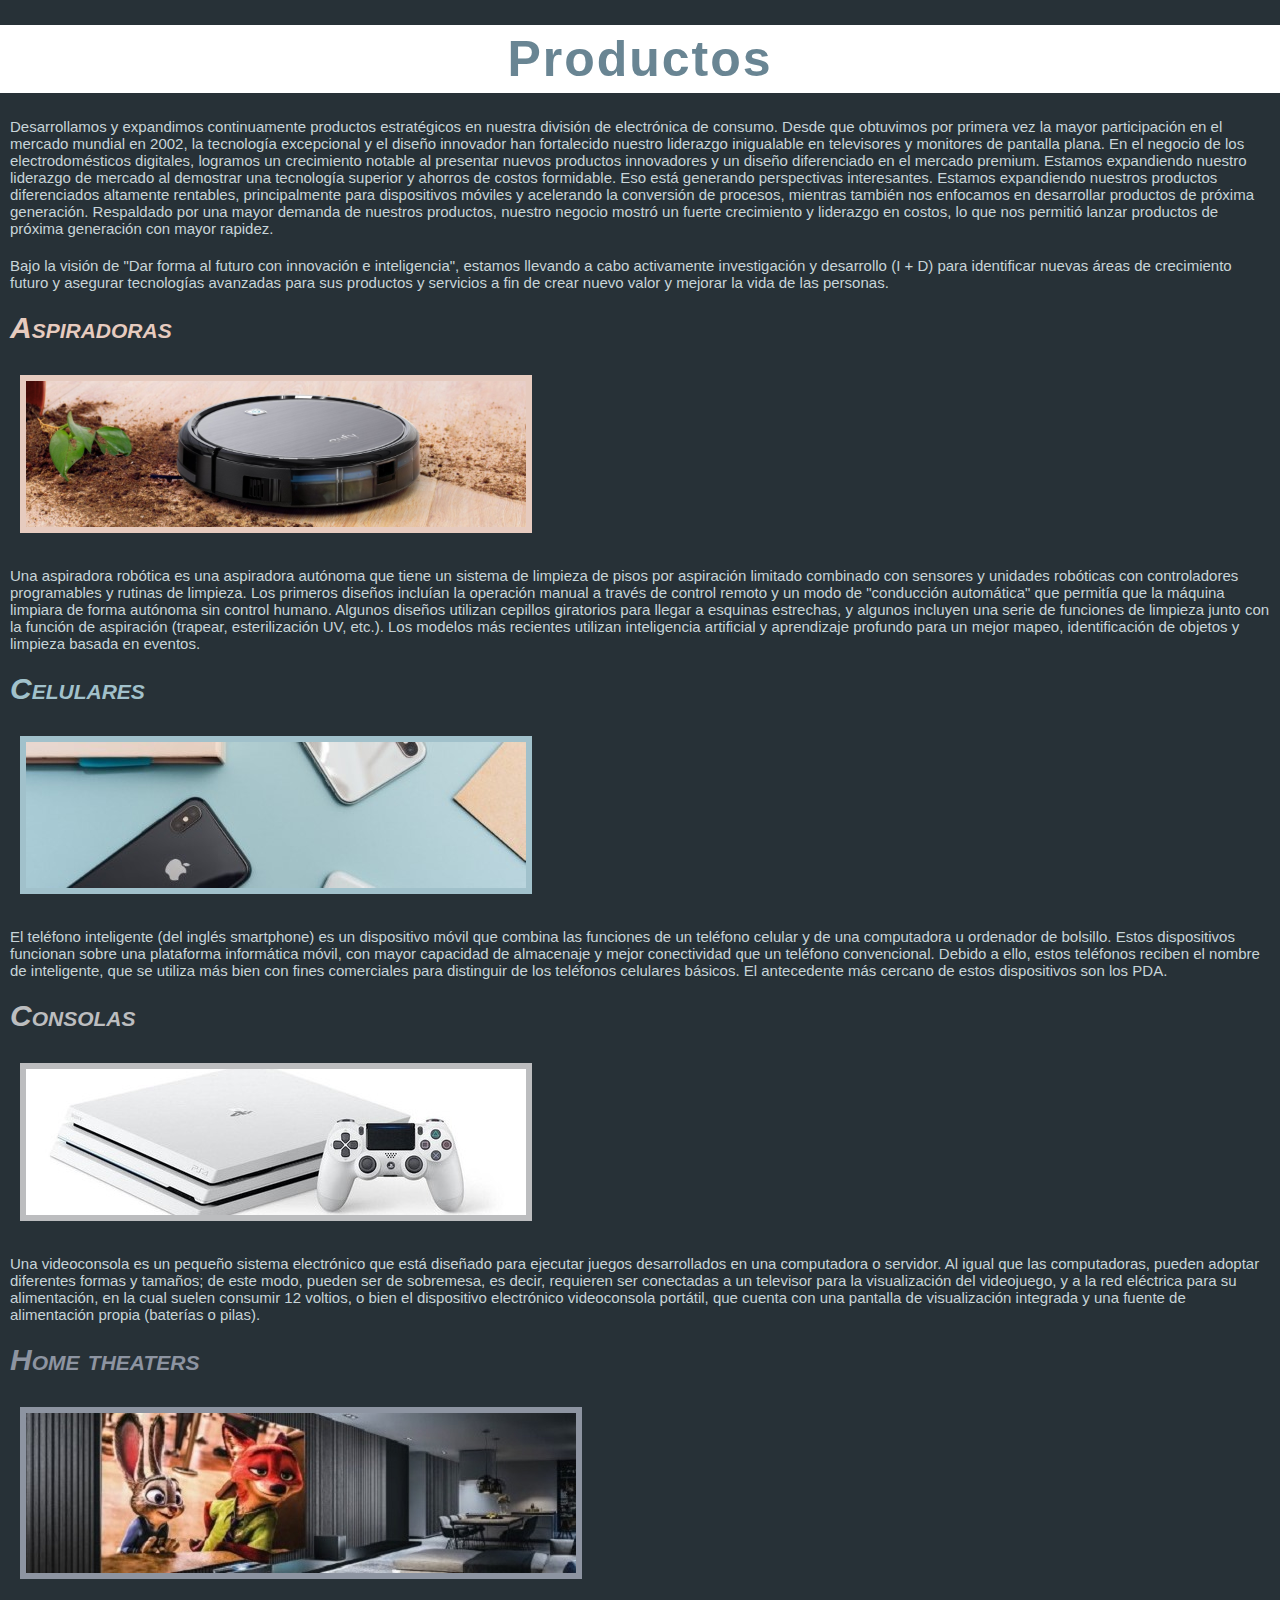
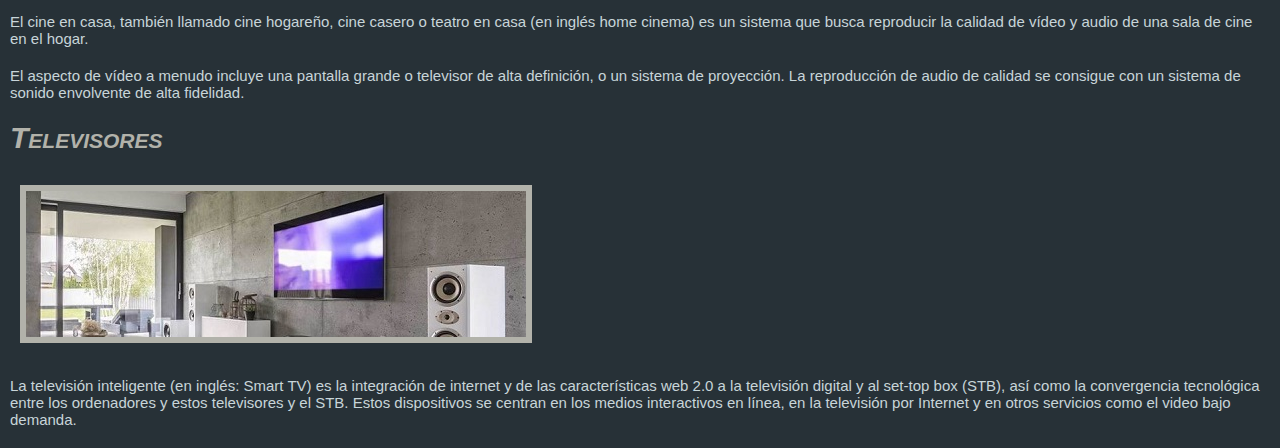
<file: index.html>
<!DOCTYPE html>
<html lang="es">
<head>
    <meta charset="UTF-8">
    <meta name="viewport" content="width=device-width, initial-scale=1.0">
    <link rel="stylesheet" href="./css/index.css">
    <title>Productos</title>
</head>
<body>
    <header>
        <h1>Productos</h1>
    </header>
    <main>
        <section>
            <p>Desarrollamos y expandimos continuamente productos estratégicos en nuestra división de electrónica de consumo. Desde que
                obtuvimos por primera vez la mayor participación en el mercado mundial en 2002, la tecnología excepcional y el diseño
                innovador han fortalecido nuestro liderazgo inigualable en televisores y monitores de pantalla plana. En el negocio de
                los electrodomésticos digitales, logramos un crecimiento notable al presentar nuevos productos innovadores y un diseño
                diferenciado en el mercado premium. Estamos expandiendo nuestro liderazgo de mercado al demostrar una tecnología superior
                y ahorros de costos formidable. Eso está generando perspectivas interesantes. Estamos expandiendo nuestros productos
                diferenciados altamente rentables, principalmente para dispositivos móviles y acelerando la conversión de procesos,
                mientras también nos enfocamos en desarrollar productos de próxima generación. Respaldado por una mayor demanda de
                nuestros productos, nuestro negocio mostró un fuerte crecimiento y liderazgo en costos, lo que nos permitió lanzar
                productos de próxima generación con mayor rapidez.
            </p>
            <p>Bajo la visión de "Dar forma al futuro con innovación e inteligencia", estamos llevando a cabo activamente investigación
                y desarrollo (I + D) para identificar nuevas áreas de crecimiento futuro y asegurar tecnologías avanzadas para sus
                productos y servicios a fin de crear nuevo valor y mejorar la vida de las personas.</p>
        </section>
        <section class="aspiradora">
            <h2>Aspiradoras</h2>
            <img src="./assets/img/aspiradoras.png" alt="aspiradora robot negra">
            <p>Una aspiradora robótica es una aspiradora autónoma que tiene un sistema de limpieza de pisos por aspiración limitado
                combinado con sensores y unidades robóticas con controladores programables y rutinas de limpieza. Los primeros diseños
                incluían la operación manual a través de control remoto y un modo de "conducción automática" que permitía que la máquina
                limpiara de forma autónoma sin control humano. Algunos diseños utilizan cepillos giratorios para llegar a esquinas
                estrechas, y algunos incluyen una serie de funciones de limpieza junto con la función de aspiración (trapear,
                esterilización UV, etc.). Los modelos más recientes utilizan inteligencia artificial y aprendizaje profundo para un
                mejor mapeo, identificación de objetos y limpieza basada en eventos.
                </p>
        </section>
        <section class="celulares">
            <h2>Celulares</h2>
            <img src="./assets/img/celulares.jpg" alt="imagen de celulares de diferentes modelos sobre fondo celeste">
            <p>El teléfono inteligente (del inglés smartphone) es un dispositivo móvil que combina las funciones de un teléfono celular
                y de una computadora u ordenador de bolsillo. Estos dispositivos funcionan sobre una plataforma informática móvil, con
                mayor capacidad de almacenaje y mejor conectividad que un teléfono convencional. Debido a ello, estos teléfonos reciben
                el nombre de inteligente, que se utiliza más bien con fines comerciales para distinguir de los teléfonos celulares
                básicos. El antecedente más cercano de estos dispositivos son los PDA.</p>
        </section>
        <section class="consolas">
            <h2>Consolas</h2>
            <img src="./assets/img/consolas.jpg.jpg" alt="imagen de consola de videojuegos blanca">
            <p>Una videoconsola es un pequeño sistema electrónico que está diseñado para ejecutar juegos desarrollados en una
                computadora o servidor. Al igual que las computadoras, pueden adoptar diferentes formas y tamaños; de este modo, pueden
                ser de sobremesa, es decir, requieren ser conectadas a un televisor para la visualización del videojuego, y a la red
                eléctrica para su alimentación, en la cual suelen consumir 12 voltios, o bien el dispositivo electrónico videoconsola
                portátil, que cuenta con una pantalla de visualización integrada y una fuente de alimentación propia (baterías o pilas).                
            </p>
        </section>
        <section class="theaters">
            <h2>Home theaters</h2>
            <img src="./assets/img/home-theaters.jpg" alt="imagen de pantalla gigante en casa">
            <p>El cine en casa, también llamado cine hogareño, cine casero o teatro en casa (en inglés home cinema) es un sistema que
                busca reproducir la calidad de vídeo y audio de una sala de cine en el hogar.</p>
            <p>El aspecto de vídeo a menudo incluye una pantalla grande o televisor de alta definición, o un sistema de proyección.
                La reproducción de audio de calidad se consigue con un sistema de sonido envolvente de alta fidelidad.</p>
        </section>
        <section class="televisores">
            <h2>Televisores</h2>
            <img src="./assets/img/televisores.jpeg" alt="imagen de televisor plana colgado en pared">
            <p>La televisión inteligente (en inglés: Smart TV) es la integración de internet y de las características web 2.0 a la
                televisión digital y al set-top box (STB), así como la convergencia tecnológica entre los ordenadores y estos
                televisores y el STB. Estos dispositivos se centran en los medios interactivos en línea, en la televisión por Internet y
                en otros servicios como el video bajo demanda.</p>
        </section>
    </main>
</body>
</html>
</file>
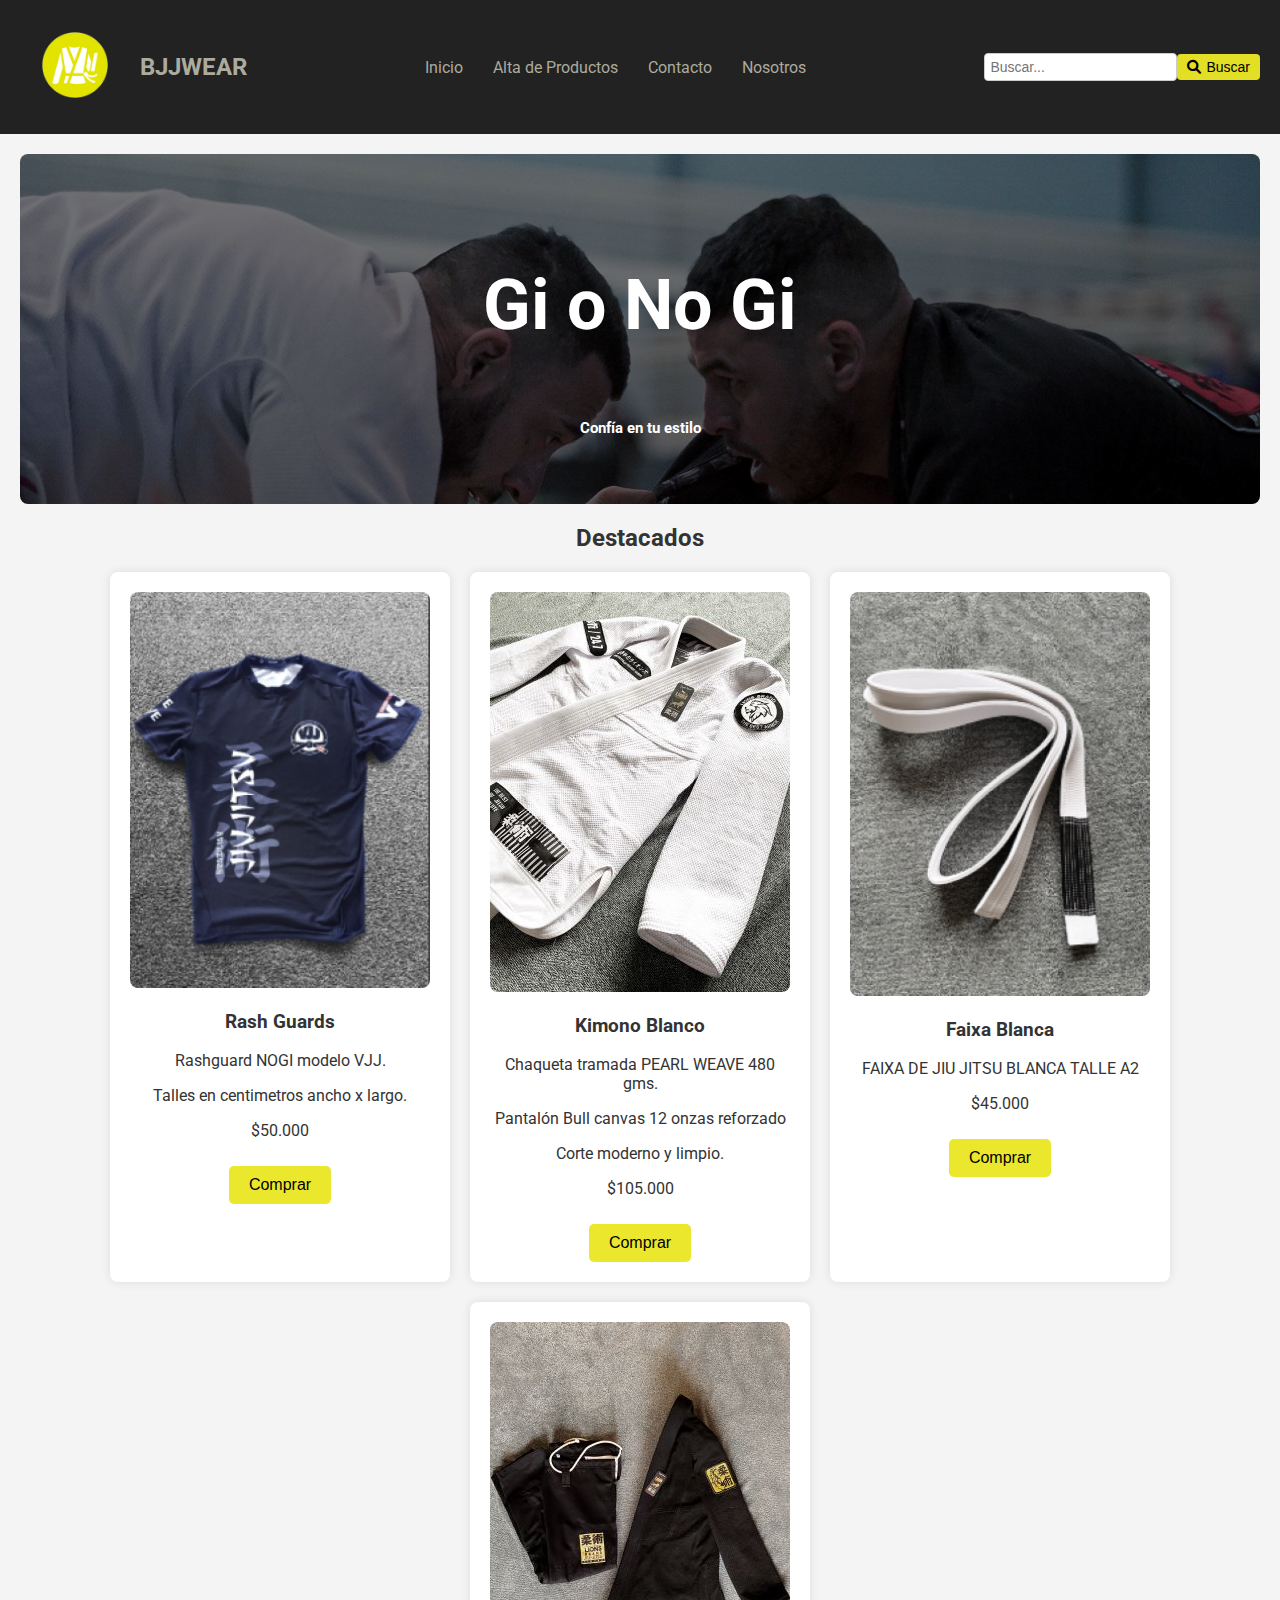
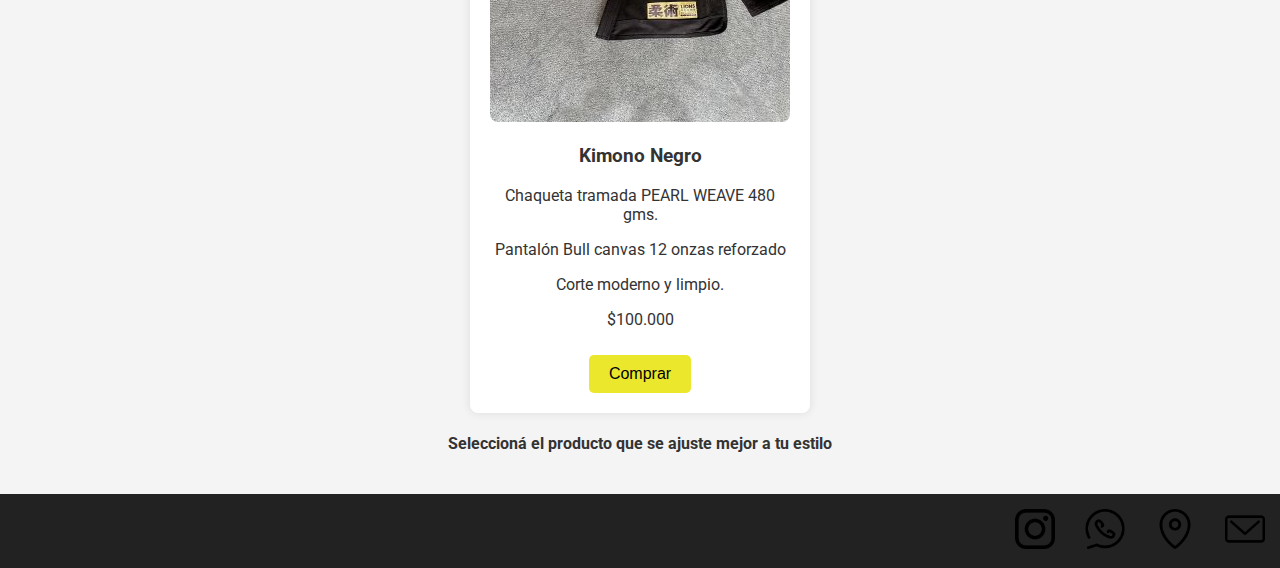
<file: DesafioIntegrador/index.html>
<!DOCTYPE html>
<html lang="es">

<head>
    <meta charset="UTF-8">
    <meta name="viewport" content="width=device-width, initial-scale=1.0">
    <title>BJJ WEAR: Ropa y Equipamiento para Jiu-Jitsu"</title>
    <!-- Css -->
    <link rel="stylesheet" href="css/style.css">
    <!-- Favicon -->
    <link rel="icon" href="./assets/img/icon.png" type="image/png">
    <!-- fonts -->
    <link href="https://fonts.googleapis.com/css2?family=Roboto:wght@400;700&display=swap" rel="stylesheet">
    <link rel="stylesheet" href="https://cdnjs.cloudflare.com/ajax/libs/font-awesome/6.0.0-beta3/css/all.min.css">
</head>

<body>
    <header>
        <nav>
            <div class="logo">
                <a href="../index.html"><img src="./assets/img/logo-inicio.png"
                        alt="Logo de BJJ WEAR - Ropa y Equipamiento para Jiu-Jitsu"></a>
                <h1>BJJWEAR</h1>
                <button class="menu-toggle"><i class="fas fa-bars"></i></button>
            </div>
            <ul>
                <li><a href="index.html">Inicio</a></li>
                <li><a href="./pages/alta.html">Alta de Productos</a></li>
                <li><a href="./pages/contacto.html">Contacto</a></li>
                <li><a href="./pages/nosotros.html">Nosotros</a></li>
            </ul>
            <form class="search-form">
                <input type="text" placeholder="Buscar..." >
                <button type="submit"><i class="fas fa-search"></i> Buscar</button>
            </form>
        </nav>
    </header>
    <main>
        <section class="hero">
            <h2>Gi o No Gi</h2>
            <h3>Confía en tu estilo</h3>
        </section>
        <section class="productos">
            <h2>Destacados</h2>
            <div class="targetas">
                <div class="p-uno">
                    <img src="./assets/img/remera1.png"
                            alt="Remera de lycra para práctica de Grappling en BJJ WEAR">
                    <h3>Rash Guards</h3>
                    <p>Rashguard NOGI modelo VJJ.</p>
                    <p>Talles en centimetros ancho x largo.</p>
                    <p>$50.000</p>
                    <button class="buy-button">Comprar</button>
                </div>
                <div class="p-dos">
                    <img src="./assets/img/kimonoblanco1.jpg"
                            alt="Kimono blanco de alta calidad para la práctica de Jiu-Jitsu con elegantes detalles en color negro">
                    <h3>Kimono Blanco</h3>
                    <p>Chaqueta tramada PEARL WEAVE 480 gms.</p>
                    <p>Pantalón Bull canvas 12 onzas reforzado</p>
                    <p>Corte moderno y limpio.</p>
                    <p>$105.000</p>
                    <button class="buy-button">Comprar</button>
                </div>
                <div class="p-tres">
                    <img src="./assets/img/faixa1.png"
                            alt="cinturon blanco de Jiu-Jitsu">
                    <h3>Faixa Blanca</h3>
                    <p>FAIXA DE JIU JITSU BLANCA TALLE A2</p>
                    <p>$45.000</p>
                    <button class="buy-button">Comprar</button>
                </div>
                <div class="p-cuatro">
                    <img src="./assets/img/kimononegro1.jpg"
                            alt="kimono negro con detalles en amarillo en chaqueta y pantalon">
                    <h3>Kimono Negro</h3>
                    <p>Chaqueta tramada PEARL WEAVE 480 gms.</p>
                    <p>Pantalón Bull canvas 12 onzas reforzado</p>
                    <p>Corte moderno y limpio.</p>
                    <p>$100.000</p>
                    <button class="buy-button">Comprar</button>
                </div>
            </div>
            <h4>Seleccioná el producto que se ajuste mejor a tu estilo</h4>
        </section>
    </main>
    <footer>
        <div>
            <a href="https://www.instagram.com/ginavgtt/" target="_blank" rel="noopener noreferrer"><img
                    src="./assets/img/instagram.png" alt="pagina de instagram de bjjwear"></a>
            <a href="https://api.whatsapp.com/send/?phone=%2B5493497687230&text&type=phone_number&app_absent=0"
                target="_blank" rel="noopener noreferrer"><img src="./assets/img/whatsapp.png"
                    alt="contacto de whatsapp"></a>
            <a href="https://www.google.com/maps/place/Santa+Fe+de+la+Vera+Cruz,+Santa+Fe/@-31.621945,-60.7449881,12z/data=!3m1!4b1!4m6!3m5!1s0x95b5a9adc40888e1:0xdcf7761e8d02804a!8m2!3d-31.6106578!4d-60.697294!16zL20vMDJ0YjQy?authuser=0&entry=ttu"
                target="_blank" rel="noopener noreferrer"><img src="./assets/img/ubicacion.png"
                    alt="ubicacion de tienda fisica"></a>
            <a href="mailto:ggvegetti@gmail.com" target="_blank" rel="noopener noreferrer"><img
                    src="./assets/img/correo.png" alt="contacto de email"></a>
        </div>
    </footer>
    <script>
        document.querySelector('.menu-toggle').addEventListener('click', function () {
            document.querySelector('nav').classList.toggle('active');
        });
    </script>
</body>

</html>
</file>
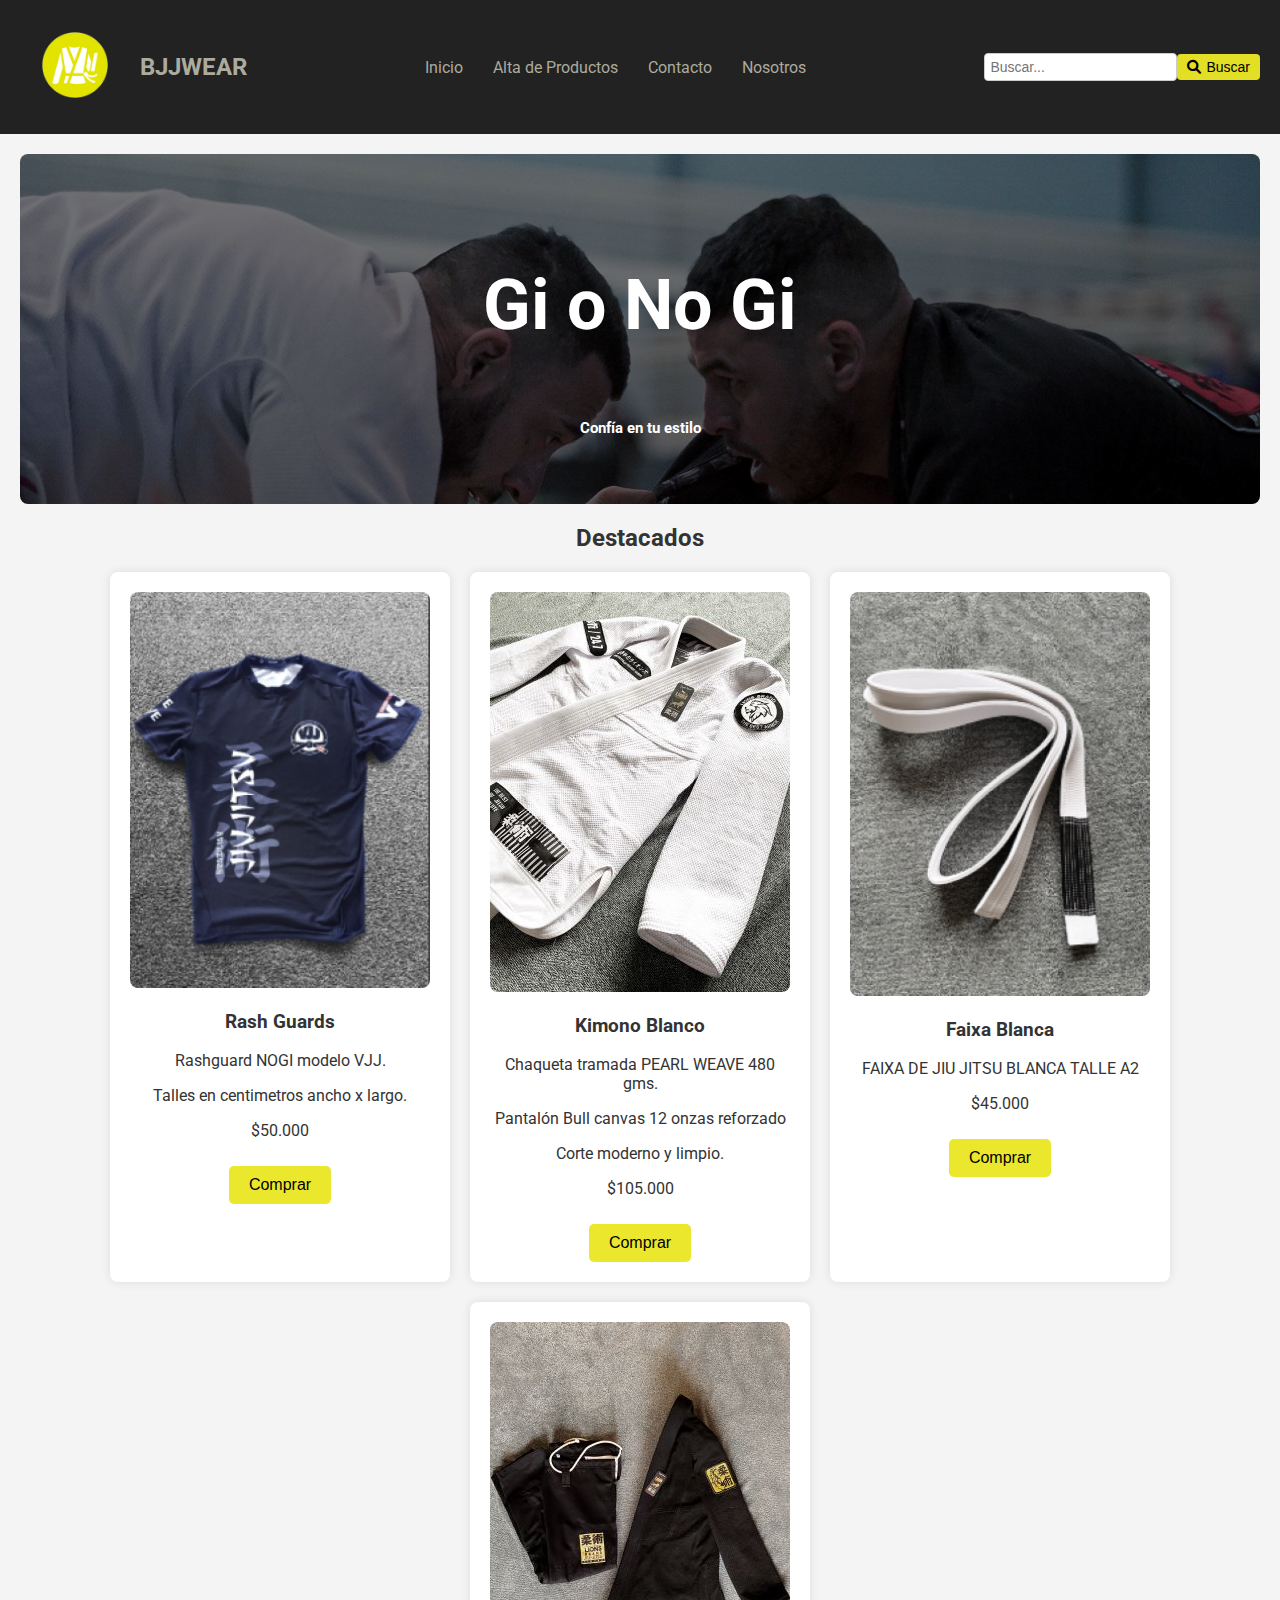
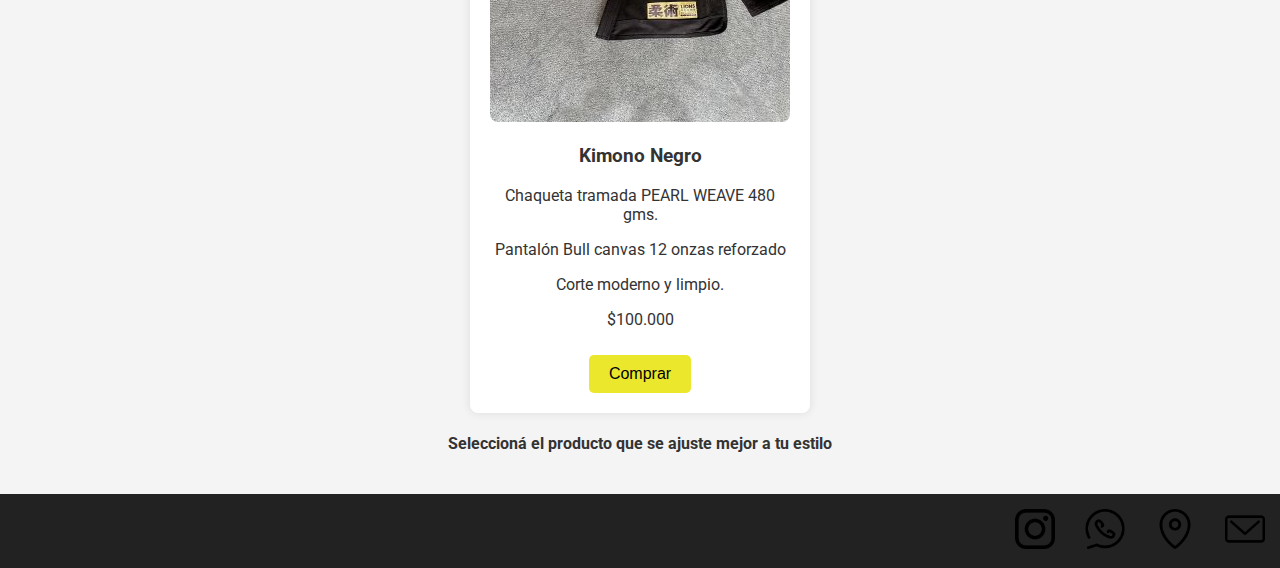
<file: EtapaUno/index.html>
<!DOCTYPE html>
<html lang="es">

<head>
    <meta charset="UTF-8" />
    <meta name="viewport" content="width=device-width, initial-scale=1.0" />
    <title>BJJ WEAR: Ropa y Equipamiento para Jiu-Jitsu</title>
    <!-- Css -->
    <link rel="stylesheet" href="css/style.css" />
    <!---DESCRIPCION-->
    <meta name="description"
        content="Descubre la mejor selección de ropa y equipamiento para Brazilian Jiu-Jitsu. Confía en tu estilo, elige BJJ WEAR." />
    <!-- Favicon -->
    <link rel="icon" href="./assets/img/icon.png" type="image/png" />
    <!-- fonts -->
    <link href="https://fonts.googleapis.com/css2?family=Roboto:wght@400;700&display=swap" rel="stylesheet" />
    <link rel="stylesheet" href="https://cdnjs.cloudflare.com/ajax/libs/font-awesome/6.0.0-beta3/css/all.min.css" />
</head>

<body>
    <header>
        <nav>
            <div class="logo">
                <a href="../index.html"><img src="./assets/img/logo-inicio.png"
                        alt="Logo de BJJ WEAR - Ropa y Equipamiento para Jiu-Jitsu" /></a>
                <h1>BJJWEAR</h1>
                <button class="menu-toggle"><i class="fas fa-bars"></i></button>
            </div>
            <ul>
                <li><a href="index.html">Inicio</a></li>
                <li><a href="./pages/alta.html">Alta de Productos</a></li>
                <li><a href="./pages/contacto.html">Contacto</a></li>
                <li><a href="./pages/nosotros.html">Nosotros</a></li>
            </ul>
            <form class="search-form">
                <input type="text" placeholder="Buscar..." />
                <button type="submit"><i class="fas fa-search"></i> Buscar</button>
            </form>
        </nav>
    </header>
    <main>
        <section class="hero">
            <h2>Gi o No Gi</h2>
            <h3>Confía en tu estilo</h3>
        </section>
        <section class="productos">
            <h2>Destacados</h2>
            <div class="targetas">
                <div class="p-uno">
                    <img src="./assets/img/remera1.png" alt="Remera de lycra para práctica de Grappling en BJJ WEAR" />
                    <h3>Rash Guards</h3>
                    <p>Rashguard NOGI modelo VJJ.</p>
                    <p>Talles en centimetros ancho x largo.</p>
                    <p>$50.000</p>
                    <button class="buy-button">Comprar</button>
                </div>
                <div class="p-dos">
                    <img src="./assets/img/kimonoblanco1.jpg"
                        alt="Kimono blanco de alta calidad para la práctica de Jiu-Jitsu con elegantes detalles en color negro" />
                    <h3>Kimono Blanco</h3>
                    <p>Chaqueta tramada PEARL WEAVE 480 gms.</p>
                    <p>Pantalón Bull canvas 12 onzas reforzado</p>
                    <p>Corte moderno y limpio.</p>
                    <p>$105.000</p>
                    <button class="buy-button">Comprar</button>
                </div>
                <div class="p-tres">
                    <img src="./assets/img/faixa1.png" alt="cinturon blanco de Jiu-Jitsu" />
                    <h3>Faixa Blanca</h3>
                    <p>FAIXA DE JIU JITSU BLANCA TALLE A2</p>
                    <p>$45.000</p>
                    <button class="buy-button">Comprar</button>
                </div>
                <div class="p-cuatro">
                    <img src="./assets/img/kimononegro1.jpg"
                        alt="kimono negro con detalles en amarillo en chaqueta y pantalon" />
                    <h3>Kimono Negro</h3>
                    <p>Chaqueta tramada PEARL WEAVE 480 gms.</p>
                    <p>Pantalón Bull canvas 12 onzas reforzado</p>
                    <p>Corte moderno y limpio.</p>
                    <p>$100.000</p>
                    <button class="buy-button">Comprar</button>
                </div>
            </div>
            <h4>Seleccioná el producto que se ajuste mejor a tu estilo</h4>
        </section>
    </main>
    <footer>
        <div>
            <a href="https://www.instagram.com/ginavgtt/" target="_blank" rel="noopener noreferrer"><img
                    src="./assets/img/instagram.png" alt="pagina de instagram de bjjwear" /></a>
            <a href="https://api.whatsapp.com/send/?phone=%2B5493497687230&text&type=phone_number&app_absent=0"
                target="_blank" rel="noopener noreferrer"><img src="./assets/img/whatsapp.png"
                    alt="contacto de whatsapp" /></a>
            <a href="https://www.google.com/maps/place/Santa+Fe+de+la+Vera+Cruz,+Santa+Fe/@-31.621945,-60.7449881,12z/data=!3m1!4b1!4m6!3m5!1s0x95b5a9adc40888e1:0xdcf7761e8d02804a!8m2!3d-31.6106578!4d-60.697294!16zL20vMDJ0YjQy?authuser=0&entry=ttu"
                target="_blank" rel="noopener noreferrer"><img src="./assets/img/ubicacion.png"
                    alt="ubicacion de tienda fisica" /></a>
            <a href="mailto:ggvegetti@gmail.com" target="_blank" rel="noopener noreferrer"><img
                    src="./assets/img/correo.png" alt="contacto de email" /></a>
        </div>
    </footer>
    <script>
        document
            .querySelector(".menu-toggle")
            .addEventListener("click", function () {
                document.querySelector("nav").classList.toggle("active");
            });
    </script>
</body>

</html>
</file>
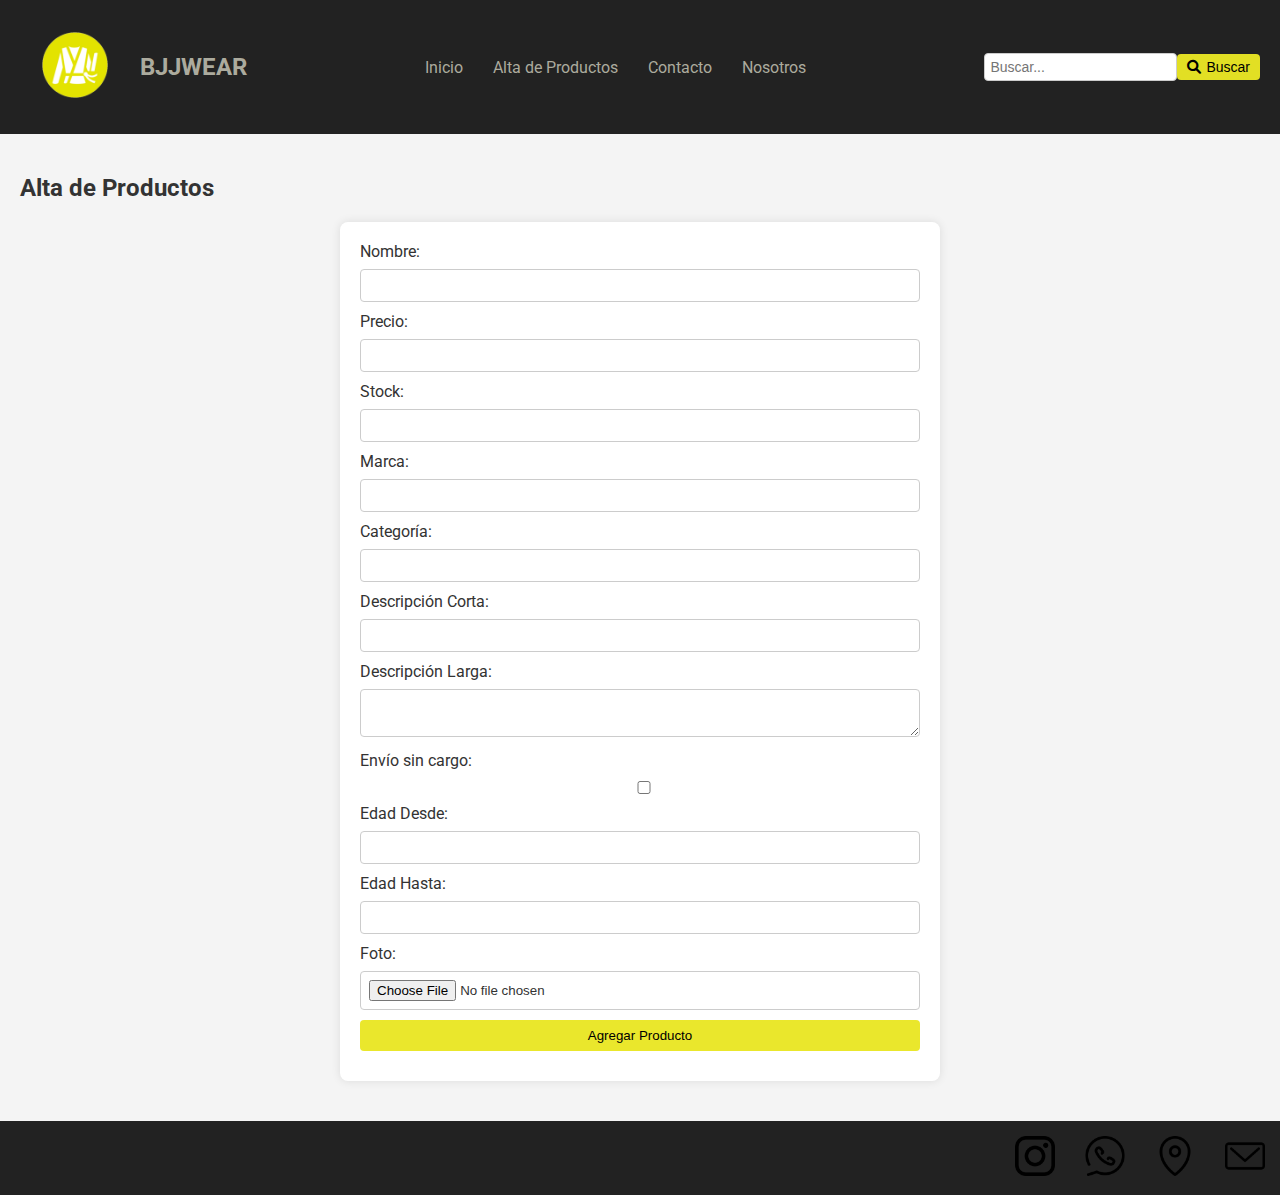
<file: DesafioIntegrador/pages/alta.html>
<!DOCTYPE html>
<html lang="es">

<head>
    <meta charset="UTF-8">
    <meta name="viewport" content="width=device-width, initial-scale=1.0">
    <title>BJJ WEAR: Ropa y Equipamiento para Jiu-Jitsu</title>
    <!-- Css -->
    <link rel="stylesheet" href="../css/style.css">
    <link rel="stylesheet" href="../css/alta.css">
    <!-- Favicon -->
    <link rel="icon" href="../assets/img/icon.png" type="image/png">
    <!-- Fonts -->
    <link href="https://fonts.googleapis.com/css2?family=Roboto:wght@400;700&display=swap" rel="stylesheet">
    <link rel="stylesheet" href="https://cdnjs.cloudflare.com/ajax/libs/font-awesome/6.0.0-beta3/css/all.min.css">
</head>

<body>
    <header>
        <nav>
            <div class="logo">
                <a href="../index.html"><img src="../assets/img/logo-inicio.png" alt="Logo de BJJ WEAR - Ropa y Equipamiento para Jiu-Jitsu"></a>
                <h1>BJJWEAR</h1>
                <button class="menu-toggle"><i class="fas fa-bars"></i></button>
            </div>
            <ul>
                <li><a href="../index.html">Inicio</a></li>
                <li><a href="./alta.html">Alta de Productos</a></li>
                <li><a href="./contacto.html">Contacto</a></li>
                <li><a href="./nosotros.html">Nosotros</a></li>
            </ul>
            <form class="search-form">
                <input type="text" placeholder="Buscar...">
                <button type="submit"><i class="fas fa-search"></i> Buscar</button>
            </form>
        </nav>
    </header>
    <main>
        <h2>Alta de Productos</h2>
        <form class="alta-producto-form" id="alta-producto-form">
            <label for="nombre">Nombre:</label>
            <input type="text" id="nombre" name="nombre" required>

            <label for="precio">Precio:</label>
            <input type="number" id="precio" name="precio" required>

            <label for="stock">Stock:</label>
            <input type="number" id="stock" name="stock" required>

            <label for="marca">Marca:</label>
            <input type="text" id="marca" name="marca" required>

            <label for="categoria">Categoría:</label>
            <input type="text" id="categoria" name="categoria" required>

            <label for="descripcion-corta">Descripción Corta:</label>
            <input type="text" id="descripcion-corta" name="descripcion-corta" required>

            <label for="descripcion-larga">Descripción Larga:</label>
            <textarea id="descripcion-larga" name="descripcion-larga" required></textarea>

            <label for="envio">Envío sin cargo:</label>
            <input type="checkbox" id="envio" name="envio">

            <label for="edad-desde">Edad Desde:</label>
            <input type="number" id="edad-desde" name="edad-desde" required>

            <label for="edad-hasta">Edad Hasta:</label>
            <input type="number" id="edad-hasta" name="edad-hasta" required>

            <label for="foto">Foto:</label>
            <input type="file" id="foto" name="foto" accept="image/*" required>

            <button type="submit">Agregar Producto</button>
        </form>
    </main>
    <footer>
        <div>
            <a href="https://www.instagram.com/ginavgtt/" target="_blank" rel="noopener noreferrer"><img src="../assets/img/instagram.png" alt="pagina de instagram de bjjwear"></a>
            <a href="https://api.whatsapp.com/send/?phone=%2B5493497687230&text&type=phone_number&app_absent=0" target="_blank" rel="noopener noreferrer"><img src="../assets/img/whatsapp.png" alt="contacto de whatsapp"></a>
            <a href="https://www.google.com/maps/place/Santa+Fe+de+la+Vera+Cruz,+Santa+Fe/@-31.621945,-60.7449881,12z/data=!3m1!4b1!4m6!3m5!1s0x95b5a9adc40888e1:0xdcf7761e8d02804a!8m2!3d-31.6106578!4d-60.697294!16zL20vMDJ0YjQy?authuser=0&entry=ttu" target="_blank" rel="noopener noreferrer"><img src="../assets/img/ubicacion.png" alt="ubicacion de tienda fisica"></a>
            <a href="mailto:ggvegetti@gmail.com" target="_blank" rel="noopener noreferrer"><img src="../assets/img/correo.png" alt="contacto de email"></a>
        </div>
    </footer>
    <script>
        document.querySelector('.menu-toggle').addEventListener('click', function () {
            document.querySelector('nav').classList.toggle('active');
        });
    </script>
    <script src="../js/alta.js"></script>
</body>
</html>
</file>
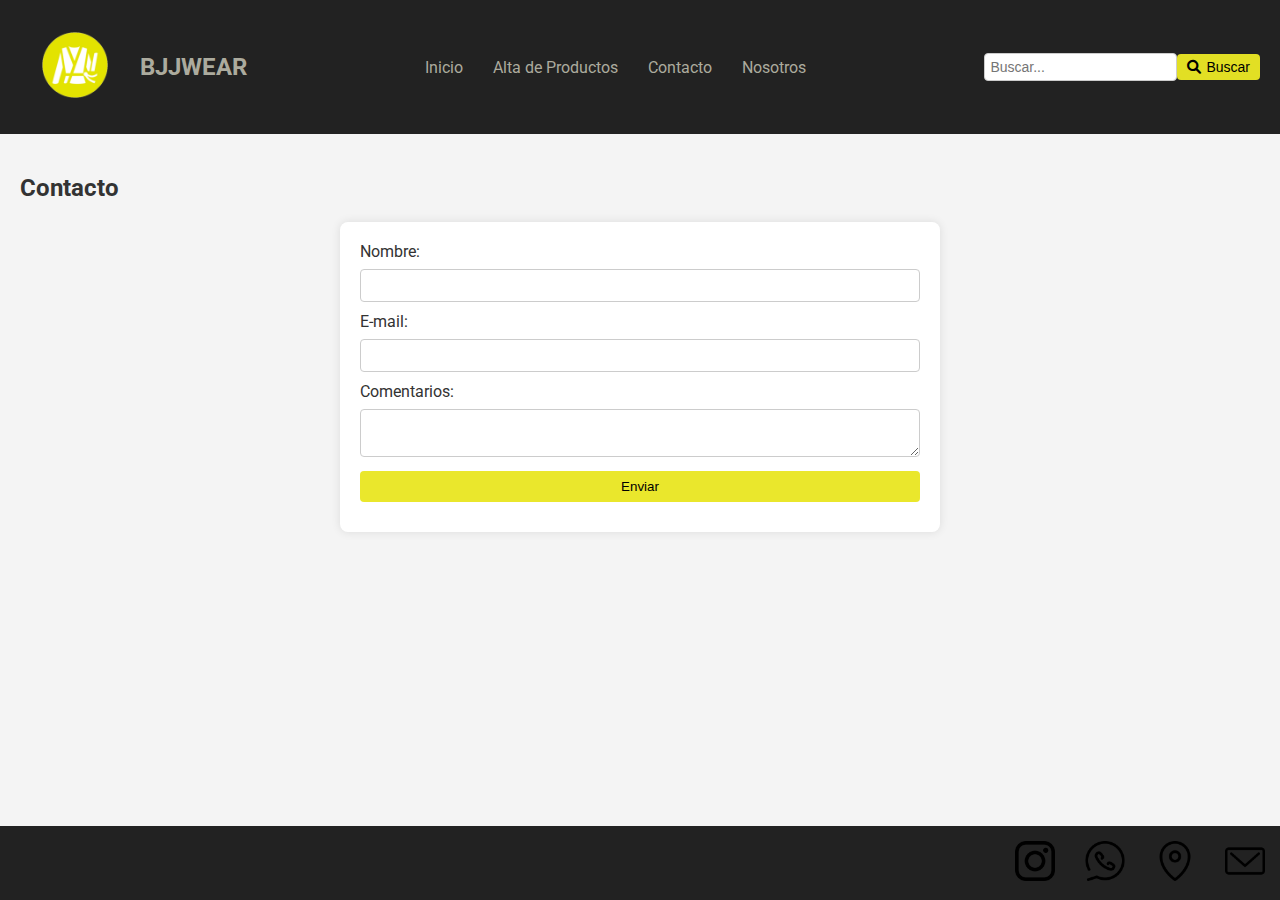
<file: DesafioIntegrador/pages/contacto.html>
<!DOCTYPE html>
<html lang="es">

<head>
    <meta charset="UTF-8">
    <meta name="viewport" content="width=device-width, initial-scale=1.0">
    <title>BJJ WEAR: Ropa y Equipamiento para Jiu-Jitsu</title>
    <!-- Css -->
    <link rel="stylesheet" href="../css/style.css">
    <link rel="stylesheet" href="../css/contacto.css">
    <!-- Favicon -->
    <link rel="icon" href="../assets/img/icon.png" type="image/png">
    <!-- fonts -->
    <link href="https://fonts.googleapis.com/css2?family=Roboto:wght@400;700&display=swap" rel="stylesheet">
    <link rel="stylesheet" href="https://cdnjs.cloudflare.com/ajax/libs/font-awesome/6.0.0-beta3/css/all.min.css">
</head>

<body>
    <header>
        <nav>
            <div class="logo">
                <a href="../index.html"><img src="../assets/img/logo-inicio.png" alt="Logo de BJJ WEAR - Ropa y Equipamiento para Jiu-Jitsu"></a>
                <h1>BJJWEAR</h1>
                <button class="menu-toggle"><i class="fas fa-bars"></i></button>
            </div>
            <ul>
                <li><a href="../index.html">Inicio</a></li>
                <li><a href="./alta.html">Alta de Productos</a></li>
                <li><a href="./contacto.html">Contacto</a></li>
                <li><a href="./nosotros.html">Nosotros</a></li>
            </ul>
            <form class="search-form">
                <input type="text" placeholder="Buscar...">
                <button type="submit"><i class="fas fa-search"></i> Buscar</button>
            </form>
        </nav>
    </header>
    <main>
        <h2>Contacto</h2>
        <form id="contacto-form" class="contact-form">
            <label for="nombre">Nombre:</label>
            <input type="text" id="nombre" name="nombre" required>
            
            <label for="email">E-mail:</label>
            <input type="email" id="email" name="email" required>
            
            <label for="comentarios">Comentarios:</label>
            <textarea id="comentarios" name="comentarios" required></textarea>
            
            <button type="submit">Enviar</button>
        </form>
    </main>
    <footer>
        <div>
            <a href="https://www.instagram.com/ginavgtt/" target="_blank" rel="noopener noreferrer"><img src="../assets/img/instagram.png" alt="pagina de instagram de bjjwear"></a>
            <a href="https://api.whatsapp.com/send/?phone=%2B5493497687230&text&type=phone_number&app_absent=0" target="_blank" rel="noopener noreferrer"><img src="../assets/img/whatsapp.png" alt="contacto de whatsapp"></a>
            <a href="https://www.google.com/maps/place/Santa+Fe+de+la+Vera+Cruz,+Santa+Fe/@-31.621945,-60.7449881,12z/data=!3m1!4b1!4m6!3m5!1s0x95b5a9adc40888e1:0xdcf7761e8d02804a!8m2!3d-31.6106578!4d-60.697294!16zL20vMDJ0YjQy?authuser=0&entry=ttu" target="_blank" rel="noopener noreferrer"><img src="../assets/img/ubicacion.png" alt="ubicacion de tienda fisica"></a>
            <a href="mailto:ggvegetti@gmail.com" target="_blank" rel="noopener noreferrer"><img src="../assets/img/correo.png" alt="contacto de email"></a>
        </div>
    </footer>
    <script>
        document.querySelector('.menu-toggle').addEventListener('click', function () {
            document.querySelector('nav').classList.toggle('active');
        });
    </script>
    <script src="../js/contacto.js"></script>
</body>

</html>
</file>
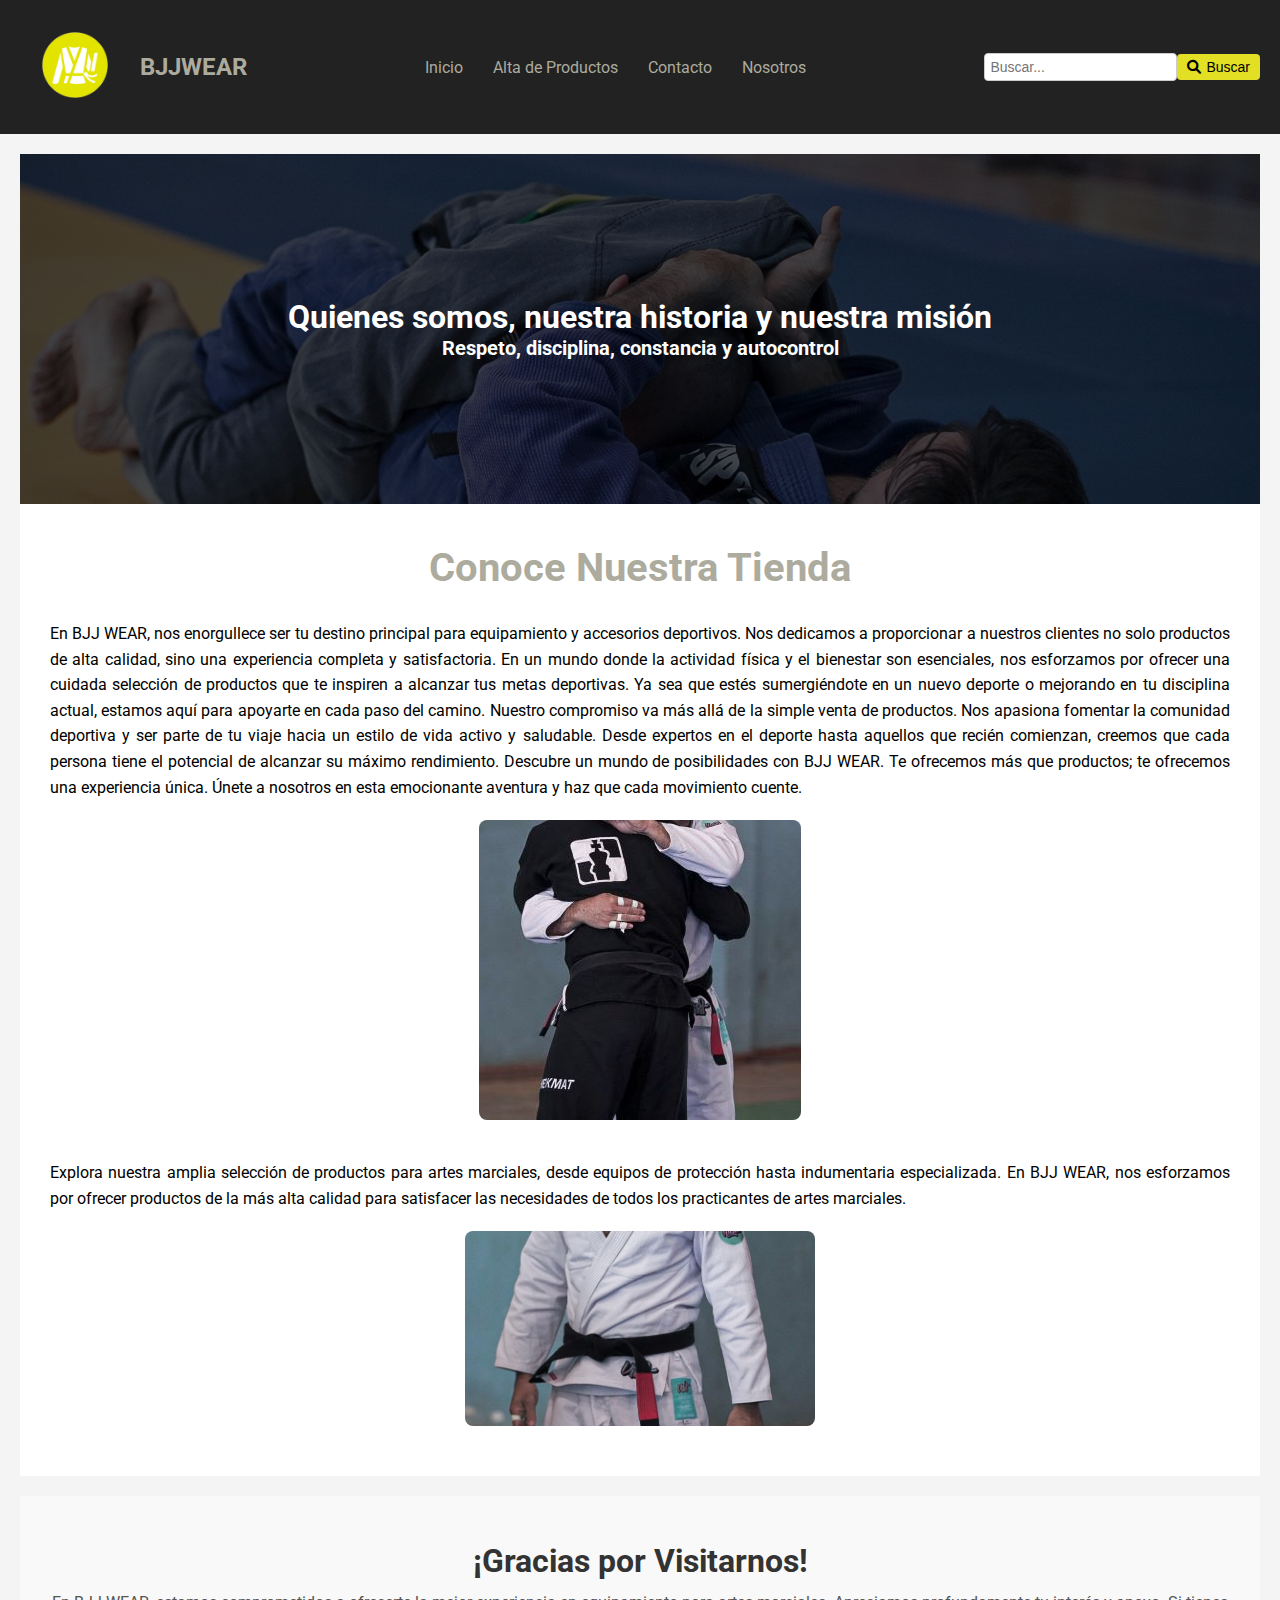
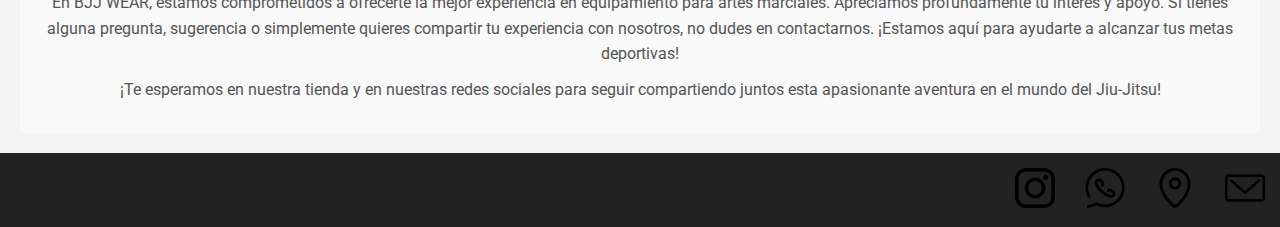
<file: DesafioIntegrador/pages/nosotros.html>
<!DOCTYPE html>
<html lang="es">

<head>
    <meta charset="UTF-8">
    <meta name="viewport" content="width=device-width, initial-scale=1.0">
    <title>BJJ WEAR: Ropa y Equipamiento para Jiu-Jitsu"</title>
    <!-- Css -->
    <link rel="stylesheet" href="../css/style.css">
    <link rel="stylesheet" href="../css/nosotros.css">
    <!-- Favicon -->
    <link rel="icon" href="../assets/img/icon.png" type="image/png">
    <!-- fonts -->
    <link href="https://fonts.googleapis.com/css2?family=Roboto:wght@400;700&display=swap" rel="stylesheet">
    <link rel="stylesheet" href="https://cdnjs.cloudflare.com/ajax/libs/font-awesome/6.0.0-beta3/css/all.min.css">
</head>

<body>
    <header>
        <nav>
            <div class="logo">
                <a href="../index.html"><img src="../assets/img/logo-inicio.png" alt="Logo de BJJ WEAR - Ropa y Equipamiento para Jiu-Jitsu"></a>
                <h1>BJJWEAR</h1>
                <button class="menu-toggle"><i class="fas fa-bars"></i></button>
            </div>
            <ul>
                <li><a href="../index.html">Inicio</a></li>
                <li><a href="./alta.html">Alta de Productos</a></li>
                <li><a href="./contacto.html">Contacto</a></li>
                <li><a href="./nosotros.html">Nosotros</a></li>
            </ul>
            <form class="search-form">
                <input type="text" placeholder="Buscar...">
                <button type="submit"><i class="fas fa-search"></i> Buscar</button>
            </form>
        </nav>
    </header>
    <main>
        <section class="presentacion-nosotros">
            <h2>Quienes somos, nuestra historia y nuestra misión</h2>
            <h3>Respeto, disciplina, constancia y autocontrol</h3>
        </section>
        <section class="nosotros-p">
            <h2>Conoce Nuestra Tienda</h2>
            <div>
                <p>En BJJ WEAR, nos enorgullece ser tu destino principal para equipamiento y accesorios deportivos. Nos
                    dedicamos a proporcionar a nuestros clientes no solo productos de alta calidad, sino una experiencia
                    completa y satisfactoria.
                    En un mundo donde la actividad física y el bienestar son esenciales, nos esforzamos por ofrecer una
                    cuidada selección de productos que te inspiren a alcanzar tus metas deportivas. Ya sea que estés
                    sumergiéndote en un nuevo deporte o mejorando en tu disciplina actual, estamos aquí para apoyarte en
                    cada paso del camino.
                    Nuestro compromiso va más allá de la simple venta de productos. Nos apasiona fomentar la comunidad
                    deportiva y ser parte de tu viaje hacia un estilo de vida activo y saludable. Desde expertos en el
                    deporte hasta aquellos que recién comienzan, creemos que cada persona tiene el potencial de alcanzar
                    su
                    máximo rendimiento.
                    Descubre un mundo de posibilidades con BJJ WEAR. Te ofrecemos más que productos; te
                    ofrecemos una experiencia única. Únete a nosotros en esta emocionante aventura y haz que cada
                    movimiento
                    cuente.</p>
                <img src="../assets/img/nosotros.jpg"
                    alt="dos comperidores de Brazilian Jiu-Jitsu saludandose antes de una lucha">
            </div>
            <div>
                <p>Explora nuestra amplia selección de productos para artes marciales, desde equipos de protección hasta
                    indumentaria especializada. En BJJ WEAR, nos esforzamos por ofrecer productos de la más alta calidad
                    para
                    satisfacer las necesidades de todos los practicantes de artes marciales.</p>
                    <img src="../assets/img/nosotros2.jpg" alt="imagen de una competicion de Brazilian Jiu-Jitsu">
            </div>
        </section>
        <section class="saludo-final">
            <h2>¡Gracias por Visitarnos!</h2>
            <p>En BJJ WEAR, estamos comprometidos a ofrecerte la mejor experiencia en equipamiento para artes marciales. Apreciamos profundamente tu interés y apoyo. Si tienes alguna pregunta, sugerencia o simplemente quieres compartir tu experiencia con nosotros, no dudes en contactarnos. ¡Estamos aquí para ayudarte a alcanzar tus metas deportivas!</p>
            <p>¡Te esperamos en nuestra tienda y en nuestras redes sociales para seguir compartiendo juntos esta apasionante aventura en el mundo del Jiu-Jitsu!</p>
        </section>
    </main>
    <footer>
        <div>
            <a href="https://www.instagram.com/ginavgtt/" target="_blank" rel="noopener noreferrer"><img
                    src="../assets/img/instagram.png" alt="pagina de instagram de bjjwear"></a>
            <a href="https://api.whatsapp.com/send/?phone=%2B5493497687230&text&type=phone_number&app_absent=0"
                target="_blank" rel="noopener noreferrer"><img src="../assets/img/whatsapp.png"
                    alt="contacto de whatsapp"></a>
            <a href="https://www.google.com/maps/place/Santa+Fe+de+la+Vera+Cruz,+Santa+Fe/@-31.621945,-60.7449881,12z/data=!3m1!4b1!4m6!3m5!1s0x95b5a9adc40888e1:0xdcf7761e8d02804a!8m2!3d-31.6106578!4d-60.697294!16zL20vMDJ0YjQy?authuser=0&entry=ttu"
                target="_blank" rel="noopener noreferrer"><img src="../assets/img/ubicacion.png"
                    alt="ubicacion de tienda fisica"></a>
            <a href="mailto:ggvegetti@gmail.com" target="_blank" rel="noopener noreferrer"><img src="../assets/img/correo.png"
                    alt="contacto de email"></a>
        </div>
    </footer>
    <script>
        document.querySelector('.menu-toggle').addEventListener('click', function () {
            document.querySelector('nav').classList.toggle('active');
        });
    </script>
</body>
</html>
</file>
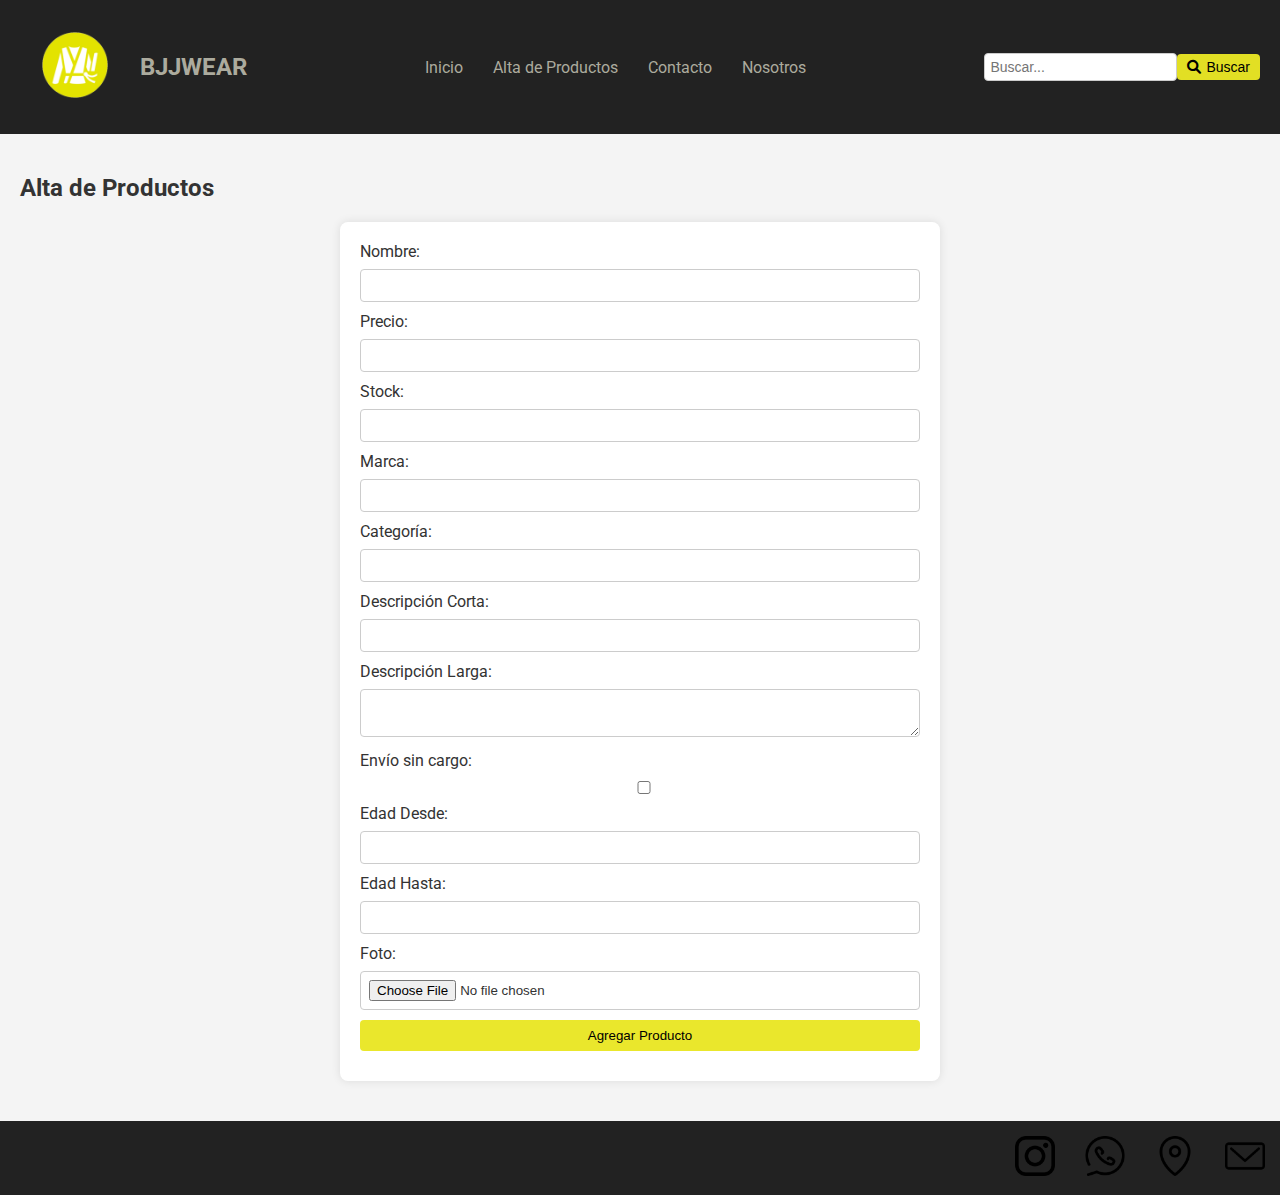
<file: EtapaUno/pages/alta.html>
<!DOCTYPE html>
<html lang="es">

<head>
    <meta charset="UTF-8">
    <meta name="viewport" content="width=device-width, initial-scale=1.0">
    <title>Registro de Nuevos Productos - BJJ WEAR</title>
    <!-- Css -->
    <link rel="stylesheet" href="../css/style.css">
    <link rel="stylesheet" href="../css/alta.css">
    <!---DESCRIPCION-->
    <meta name="description"
        content="Formulario para agregar nuevos productos al catálogo de BJJ WEAR. Incluye detalles como nombre, precio, stock, marca, categoría, descripciones y foto del producto.">
    <!-- Favicon -->
    <link rel="icon" href="../assets/img/icon.png" type="image/png">
    <!-- Fonts -->
    <link href="https://fonts.googleapis.com/css2?family=Roboto:wght@400;700&display=swap" rel="stylesheet">
    <link rel="stylesheet" href="https://cdnjs.cloudflare.com/ajax/libs/font-awesome/6.0.0-beta3/css/all.min.css">
</head>

<body>
    <header>
        <nav>
            <div class="logo">
                <a href="../index.html"><img src="../assets/img/logo-inicio.png"
                        alt="Logo de BJJ WEAR - Ropa y Equipamiento para Jiu-Jitsu"></a>
                <h1>BJJWEAR</h1>
                <button class="menu-toggle"><i class="fas fa-bars"></i></button>
            </div>
            <ul>
                <li><a href="../index.html">Inicio</a></li>
                <li><a href="./alta.html">Alta de Productos</a></li>
                <li><a href="./contacto.html">Contacto</a></li>
                <li><a href="./nosotros.html">Nosotros</a></li>
            </ul>
            <form class="search-form">
                <input type="text" placeholder="Buscar...">
                <button type="submit"><i class="fas fa-search"></i> Buscar</button>
            </form>
        </nav>
    </header>
    <main>
        <h2>Alta de Productos</h2>
        <form class="alta-producto-form" id="alta-producto-form">
            <label for="nombre">Nombre:</label>
            <input type="text" id="nombre" name="nombre" required>

            <label for="precio">Precio:</label>
            <input type="number" id="precio" name="precio" required>

            <label for="stock">Stock:</label>
            <input type="number" id="stock" name="stock" required>

            <label for="marca">Marca:</label>
            <input type="text" id="marca" name="marca" required>

            <label for="categoria">Categoría:</label>
            <input type="text" id="categoria" name="categoria" required>

            <label for="descripcion-corta">Descripción Corta:</label>
            <input type="text" id="descripcion-corta" name="descripcion-corta" required>

            <label for="descripcion-larga">Descripción Larga:</label>
            <textarea id="descripcion-larga" name="descripcion-larga" required></textarea>

            <label for="envio">Envío sin cargo:</label>
            <input type="checkbox" id="envio" name="envio">

            <label for="edad-desde">Edad Desde:</label>
            <input type="number" id="edad-desde" name="edad-desde" required>

            <label for="edad-hasta">Edad Hasta:</label>
            <input type="number" id="edad-hasta" name="edad-hasta" required>

            <label for="foto">Foto:</label>
            <input type="file" id="foto" name="foto" accept="image/*" required>

            <button type="submit">Agregar Producto</button>
        </form>
    </main>
    <footer>
        <div>
            <a href="https://www.instagram.com/ginavgtt/" target="_blank" rel="noopener noreferrer"><img
                    src="../assets/img/instagram.png" alt="pagina de instagram de bjjwear"></a>
            <a href="https://api.whatsapp.com/send/?phone=%2B5493497687230&text&type=phone_number&app_absent=0"
                target="_blank" rel="noopener noreferrer"><img src="../assets/img/whatsapp.png"
                    alt="contacto de whatsapp"></a>
            <a href="https://www.google.com/maps/place/Santa+Fe+de+la+Vera+Cruz,+Santa+Fe/@-31.621945,-60.7449881,12z/data=!3m1!4b1!4m6!3m5!1s0x95b5a9adc40888e1:0xdcf7761e8d02804a!8m2!3d-31.6106578!4d-60.697294!16zL20vMDJ0YjQy?authuser=0&entry=ttu"
                target="_blank" rel="noopener noreferrer"><img src="../assets/img/ubicacion.png"
                    alt="ubicacion de tienda fisica"></a>
            <a href="mailto:ggvegetti@gmail.com" target="_blank" rel="noopener noreferrer"><img
                    src="../assets/img/correo.png" alt="contacto de email"></a>
        </div>
    </footer>
    <script>
        document.querySelector('.menu-toggle').addEventListener('click', function () {
            document.querySelector('nav').classList.toggle('active');
        });
    </script>
    <script src="../js/alta.js"></script>
</body>

</html>
</file>
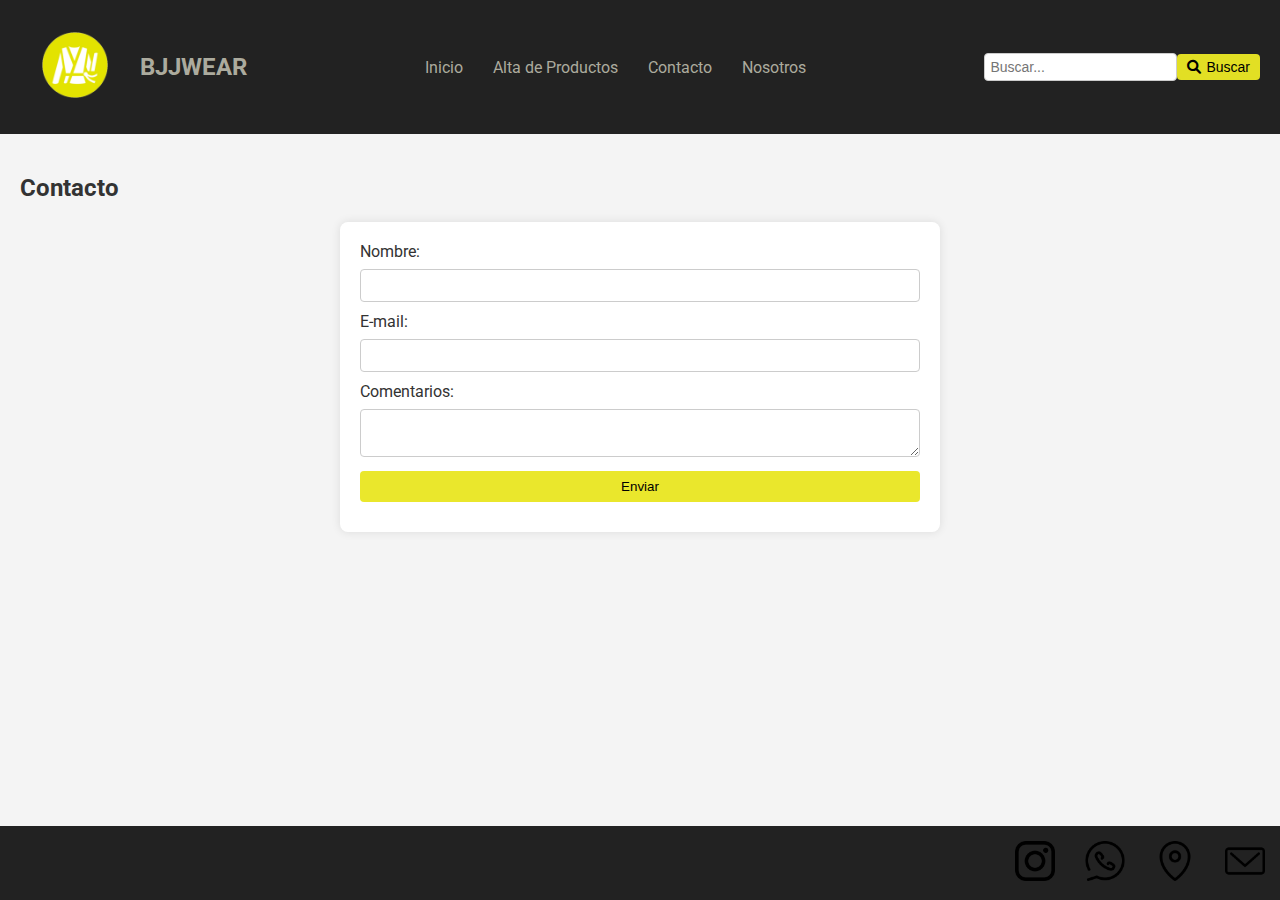
<file: EtapaUno/pages/contacto.html>
<!DOCTYPE html>
<html lang="es">

<head>
    <meta charset="UTF-8">
    <meta name="viewport" content="width=device-width, initial-scale=1.0">
    <title>Contacto | BJJ WEAR - Consultas y Soporte</title>
    <!-- Css -->
    <link rel="stylesheet" href="../css/style.css">
    <link rel="stylesheet" href="../css/contacto.css">
    <!---DESCRIPCION-->
    <meta name="description"
        content="¿Preguntas sobre nuestros productos? ¡Contáctanos! Completa el formulario para asistencia personalizada. Estamos aquí para ayudarte en BJJ WEAR.">
    <!-- Favicon -->
    <link rel="icon" href="../assets/img/icon.png" type="image/png">
    <!-- fonts -->
    <link href="https://fonts.googleapis.com/css2?family=Roboto:wght@400;700&display=swap" rel="stylesheet">
    <link rel="stylesheet" href="https://cdnjs.cloudflare.com/ajax/libs/font-awesome/6.0.0-beta3/css/all.min.css">
</head>

<body>
    <header>
        <nav>
            <div class="logo">
                <a href="../index.html"><img src="../assets/img/logo-inicio.png" alt="Logo de BJJ WEAR - Ropa y Equipamiento para Jiu-Jitsu"></a>
                <h1>BJJWEAR</h1>
                <button class="menu-toggle"><i class="fas fa-bars"></i></button>
            </div>
            <ul>
                <li><a href="../index.html">Inicio</a></li>
                <li><a href="./alta.html">Alta de Productos</a></li>
                <li><a href="./contacto.html">Contacto</a></li>
                <li><a href="./nosotros.html">Nosotros</a></li>
            </ul>
            <form class="search-form">
                <input type="text" placeholder="Buscar...">
                <button type="submit"><i class="fas fa-search"></i> Buscar</button>
            </form>
        </nav>
    </header>
    <main>
        <h2>Contacto</h2>
        <form id="contacto-form" class="contact-form">
            <label for="nombre">Nombre:</label>
            <input type="text" id="nombre" name="nombre" required>
            
            <label for="email">E-mail:</label>
            <input type="email" id="email" name="email" required>
            
            <label for="comentarios">Comentarios:</label>
            <textarea id="comentarios" name="comentarios" required></textarea>
            
            <button type="submit">Enviar</button>
        </form>
    </main>
    <footer>
        <div>
            <a href="https://www.instagram.com/ginavgtt/" target="_blank" rel="noopener noreferrer"><img src="../assets/img/instagram.png" alt="pagina de instagram de bjjwear"></a>
            <a href="https://api.whatsapp.com/send/?phone=%2B5493497687230&text&type=phone_number&app_absent=0" target="_blank" rel="noopener noreferrer"><img src="../assets/img/whatsapp.png" alt="contacto de whatsapp"></a>
            <a href="https://www.google.com/maps/place/Santa+Fe+de+la+Vera+Cruz,+Santa+Fe/@-31.621945,-60.7449881,12z/data=!3m1!4b1!4m6!3m5!1s0x95b5a9adc40888e1:0xdcf7761e8d02804a!8m2!3d-31.6106578!4d-60.697294!16zL20vMDJ0YjQy?authuser=0&entry=ttu" target="_blank" rel="noopener noreferrer"><img src="../assets/img/ubicacion.png" alt="ubicacion de tienda fisica"></a>
            <a href="mailto:ggvegetti@gmail.com" target="_blank" rel="noopener noreferrer"><img src="../assets/img/correo.png" alt="contacto de email"></a>
        </div>
    </footer>
    <script>
        document.querySelector('.menu-toggle').addEventListener('click', function () {
            document.querySelector('nav').classList.toggle('active');
        });
    </script>
    <script src="../js/contacto.js"></script>
</body>

</html>
</file>
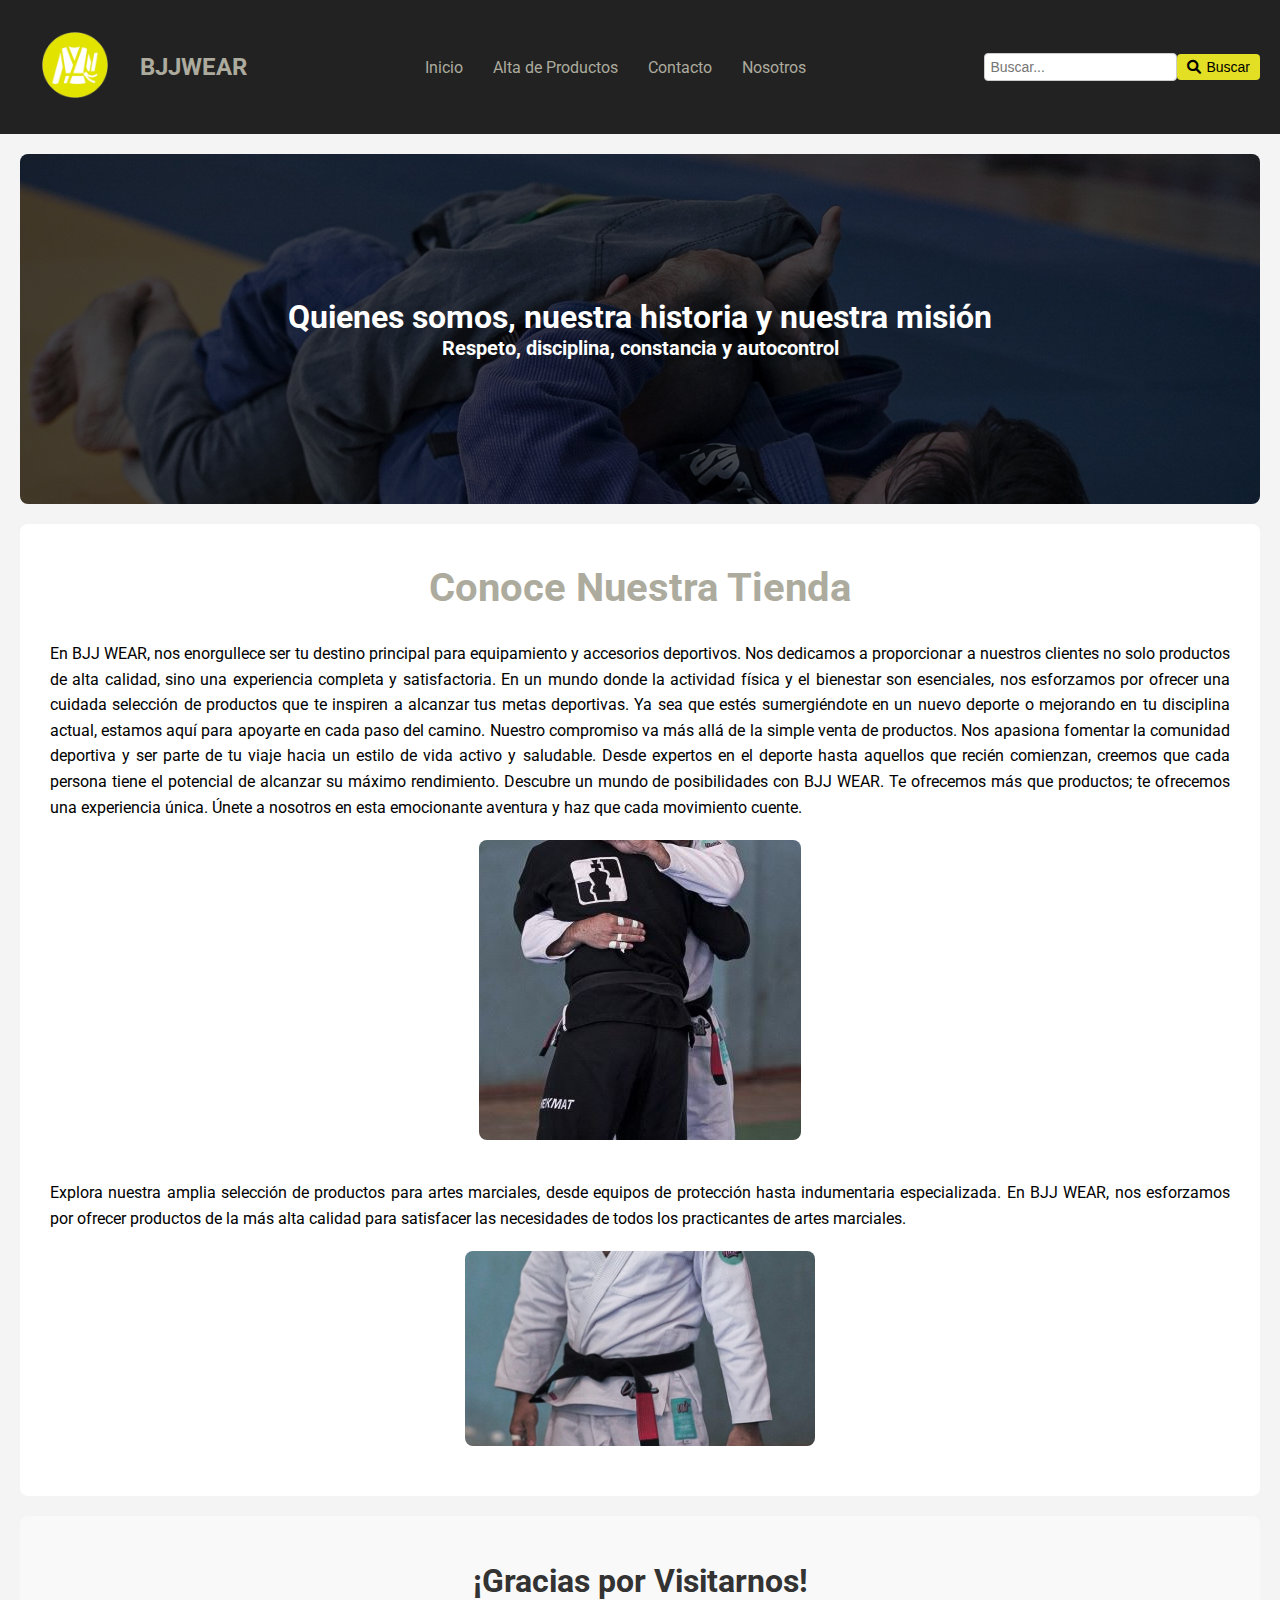
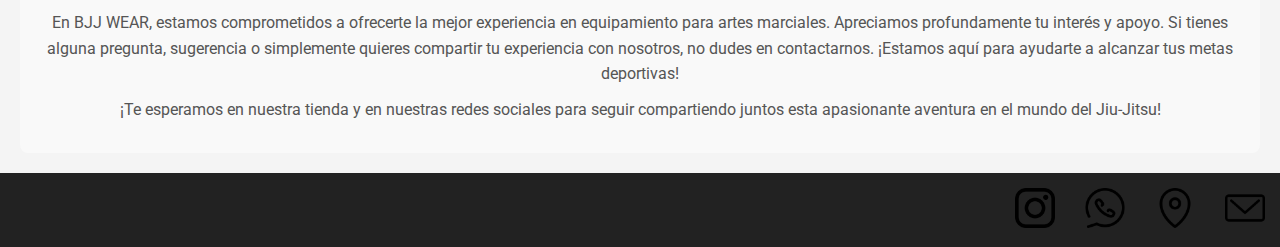
<file: EtapaUno/pages/nosotros.html>
<!DOCTYPE html>
<html lang="es">

<head>
    <meta charset="UTF-8">
    <meta name="viewport" content="width=device-width, initial-scale=1.0">
    <title>Nosotros - BJJ WEAR: Historia y Filosofía</title>
    <!-- Css -->
    <link rel="stylesheet" href="../css/style.css">
    <link rel="stylesheet" href="../css/nosotros.css">
    <!---DESCRIPCION-->
    <meta name="description"
        content="Descubre la historia y filosofía de BJJ WEAR. Comprometidos con respeto, disciplina y calidad en equipamiento para Brazilian Jiu-Jitsu..">
    <!-- Favicon -->
    <link rel="icon" href="../assets/img/icon.png" type="image/png">
    <!-- fonts -->
    <link href="https://fonts.googleapis.com/css2?family=Roboto:wght@400;700&display=swap" rel="stylesheet">
    <link rel="stylesheet" href="https://cdnjs.cloudflare.com/ajax/libs/font-awesome/6.0.0-beta3/css/all.min.css">
</head>

<body>
    <header>
        <nav>
            <div class="logo">
                <a href="../index.html"><img src="../assets/img/logo-inicio.png" alt="Logo de BJJ WEAR - Ropa y Equipamiento para Jiu-Jitsu"></a>
                <h1>BJJWEAR</h1>
                <button class="menu-toggle"><i class="fas fa-bars"></i></button>
            </div>
            <ul>
                <li><a href="../index.html">Inicio</a></li>
                <li><a href="./alta.html">Alta de Productos</a></li>
                <li><a href="./contacto.html">Contacto</a></li>
                <li><a href="./nosotros.html">Nosotros</a></li>
            </ul>
            <form class="search-form">
                <input type="text" placeholder="Buscar...">
                <button type="submit"><i class="fas fa-search"></i> Buscar</button>
            </form>
        </nav>
    </header>
    <main>
        <section class="presentacion-nosotros">
            <h2>Quienes somos, nuestra historia y nuestra misión</h2>
            <h3>Respeto, disciplina, constancia y autocontrol</h3>
        </section>
        <section class="nosotros-p">
            <h2>Conoce Nuestra Tienda</h2>
            <div>
                <p>En BJJ WEAR, nos enorgullece ser tu destino principal para equipamiento y accesorios deportivos. Nos
                    dedicamos a proporcionar a nuestros clientes no solo productos de alta calidad, sino una experiencia
                    completa y satisfactoria.
                    En un mundo donde la actividad física y el bienestar son esenciales, nos esforzamos por ofrecer una
                    cuidada selección de productos que te inspiren a alcanzar tus metas deportivas. Ya sea que estés
                    sumergiéndote en un nuevo deporte o mejorando en tu disciplina actual, estamos aquí para apoyarte en
                    cada paso del camino.
                    Nuestro compromiso va más allá de la simple venta de productos. Nos apasiona fomentar la comunidad
                    deportiva y ser parte de tu viaje hacia un estilo de vida activo y saludable. Desde expertos en el
                    deporte hasta aquellos que recién comienzan, creemos que cada persona tiene el potencial de alcanzar
                    su
                    máximo rendimiento.
                    Descubre un mundo de posibilidades con BJJ WEAR. Te ofrecemos más que productos; te
                    ofrecemos una experiencia única. Únete a nosotros en esta emocionante aventura y haz que cada
                    movimiento
                    cuente.</p>
                <img src="../assets/img/nosotros.jpg"
                    alt="dos comperidores de Brazilian Jiu-Jitsu saludandose antes de una lucha">
            </div>
            <div>
                <p>Explora nuestra amplia selección de productos para artes marciales, desde equipos de protección hasta
                    indumentaria especializada. En BJJ WEAR, nos esforzamos por ofrecer productos de la más alta calidad
                    para
                    satisfacer las necesidades de todos los practicantes de artes marciales.</p>
                    <img src="../assets/img/nosotros2.jpg" alt="imagen de una competicion de Brazilian Jiu-Jitsu">
            </div>
        </section>
        <section class="saludo-final">
            <h2>¡Gracias por Visitarnos!</h2>
            <p>En BJJ WEAR, estamos comprometidos a ofrecerte la mejor experiencia en equipamiento para artes marciales. Apreciamos profundamente tu interés y apoyo. Si tienes alguna pregunta, sugerencia o simplemente quieres compartir tu experiencia con nosotros, no dudes en contactarnos. ¡Estamos aquí para ayudarte a alcanzar tus metas deportivas!</p>
            <p>¡Te esperamos en nuestra tienda y en nuestras redes sociales para seguir compartiendo juntos esta apasionante aventura en el mundo del Jiu-Jitsu!</p>
        </section>
    </main>
    <footer>
        <div>
            <a href="https://www.instagram.com/ginavgtt/" target="_blank" rel="noopener noreferrer"><img
                    src="../assets/img/instagram.png" alt="pagina de instagram de bjjwear"></a>
            <a href="https://api.whatsapp.com/send/?phone=%2B5493497687230&text&type=phone_number&app_absent=0"
                target="_blank" rel="noopener noreferrer"><img src="../assets/img/whatsapp.png"
                    alt="contacto de whatsapp"></a>
            <a href="https://www.google.com/maps/place/Santa+Fe+de+la+Vera+Cruz,+Santa+Fe/@-31.621945,-60.7449881,12z/data=!3m1!4b1!4m6!3m5!1s0x95b5a9adc40888e1:0xdcf7761e8d02804a!8m2!3d-31.6106578!4d-60.697294!16zL20vMDJ0YjQy?authuser=0&entry=ttu"
                target="_blank" rel="noopener noreferrer"><img src="../assets/img/ubicacion.png"
                    alt="ubicacion de tienda fisica"></a>
            <a href="mailto:ggvegetti@gmail.com" target="_blank" rel="noopener noreferrer"><img src="../assets/img/correo.png"
                    alt="contacto de email"></a>
        </div>
    </footer>
    <script>
        document.querySelector('.menu-toggle').addEventListener('click', function () {
            document.querySelector('nav').classList.toggle('active');
        });
    </script>
</body>
</html>
</file>
<file: css/index.css>
* {
    margin: 0;
    padding: 0;
    box-sizing: border-box;
}

body{
    background-color: #273137;
}

/*!------HEADER--------*/

header{
    background-color: white
    ;
    margin-top: 25px;
    padding: 5px;
    margin-bottom: 25px;
    letter-spacing: 2px;
}
header h1{
    color: #698593;
    text-align: center;
    font-size: 50px;
    font-family: Impact, Charcoal, sans-serif;
}


/*!------MAIN--------*/

p{
    color:#C8D5D9;
    margin: 10px;
    font-family: 'Lucida Sans Unicode', 'Lucida Grande', sans-serif;
    font-size: 15px;
    padding-bottom:10px ;
}

h2{
    margin: 10px;
    font-variant: small-caps;
    font-family: Arial, sans-serif;
    font-style: italic;
    font-size: 30px;
}

img{
    border-style: solid;
    border-width: 6px;
    margin: 20px;
}
.aspiradora h2{
    color: #E6CBBF;
}
.aspiradora img{
    border-color: #E6CBBF;
}

.celulares h2{
    color: #A1C1CB;
}

.celulares img{
    border-color: #A1C1CB;
}

.consolas h2{
    color: #BCBDBF;
}

.consolas img{
    border-color: #BCBDBF;
}

.theaters h2{
    color: #8D94A1;
}

.theaters img{
    border-color: #8D94A1;
}
.televisores h2{
    color: #B2B2AA;
}

.televisores img{
    border-color: #B2B2AA;
}
</file>
<file: DesafioIntegrador/css/style.css>
html,
body {
    height: 100%;
    margin: 0;
    padding: 0;
}

body {
    font-family: 'Roboto', sans-serif;
    margin: 0;
    padding: 0;
    color: #333;
    background-color: #f4f4f4;
    display: flex;
    flex-direction: column;
}



header {
    background-color: #222;
    color: rgb(172, 171, 158);
    padding: 10px 0;
}

nav {
    display: flex;
    justify-content: space-between;
    align-items: center;
    padding: 0 20px;
}

.logo {
    display: flex;
    align-items: center;
}

.logo img {
    height: 110px;
    margin-right: 10px;
}

.logo h1 {
    font-size: 24px;
    margin: 0;
    font-weight: 700;
    color: rgb(172, 171, 158);
}

nav ul {
    list-style: none;
    padding: 0;
    margin: 0;
    display: flex;
    margin: 0;
}

nav ul li {
    margin: 0 15px;
}

nav ul li a {
    text-decoration: none;
    color: inherit;
    color: rgb(172, 171, 158);
    font-size: 16px;
    font-weight: 400;
}

nav .search-form {
    display: flex;
    align-items: center;
}

nav .search-form input {
    padding: 5px;
    font-size: 14px;
    border: 1px solid #ccc;
    border-radius: 4px;
}

nav .search-form button {
    padding: 5px 10px;
    font-size: 14px;
    background-color: rgba(233, 230, 36, 0.966);
    color: black;
    border: none;
    border-radius: 4px;
    cursor: pointer;
    display: flex;
    align-items: center;
}

nav .search-form button i {
    margin-right: 5px;
}

nav .search-form button:hover {
    background-color: rgba(233, 230, 36, 0.966);
}

.menu-toggle {
    display: none;
}

.menu-icon {
    display: block;
    width: 24px;
    height: 24px;
    position: relative;
    cursor: pointer;
}

.menu-icon div {
    width: 100%;
    height: 4px;
    background-color: white;
    position: absolute;
    left: 0;
    transition: all 0.3s;
}

.menu-icon div:nth-child(1) {
    top: 0;
}

.menu-icon div:nth-child(2) {
    top: 10px;
}

.menu-icon div:nth-child(3) {
    top: 20px;
}

nav.active .menu-icon div:nth-child(1) {
    transform: translateY(10px) rotate(45deg);
}

nav.active .menu-icon div:nth-child(2) {
    opacity: 0;
}

nav.active .menu-icon div:nth-child(3) {
    transform: translateY(-10px) rotate(-45deg);
}

/* Estilos responsive del nav */
@media (max-width: 768px) {
    nav {
        flex-direction: column;
        align-items: flex-start;
    }

    .logo {
        width: 100%;
        justify-content: space-between;
    }

    .logo img {
        width: 65px;
        height: 65px;
        margin: 0px;
    }

    nav ul {
        display: none;
        flex-direction: column;
        width: 100%;
    }

    nav ul li {
        width: 100%;
        text-align: left;
        margin: 10px 0;
    }

    nav ul li a {
        padding: 10px;
        display: block;
    }

    nav .search-form {
        width: 100%;
        margin: 10px 0;
        justify-content: center;
    }

    .menu-toggle {
        display: block;
        background: none;
        border: none;
        color: white;
        font-size: 24px;
        cursor: pointer;
    }

    nav.active ul {
        display: flex;
    }
}


main {
    padding: 20px;
    flex: 1;
}

.hero {
    text-align: center;
    background-image: linear-gradient(rgba(0, 0, 0, 0.5), rgba(0, 0, 0, 0.7)), url(../assets/img/lucha.jpg);
    height: 350px;
    width: 100%;
    background-repeat: no-repeat;
    background-size: cover;
    background-position: center;
    background-attachment: fixed;
    display: flex;
    justify-content: center;
    flex-direction: column;
    align-items: center;
    color: #fff;
    border-radius: 8px;
    margin-bottom: 20px;
}

.hero h2 {
    color: white;
    font-size: 70px;
    text-align: center;
}

.hero h3 {
    color: white;
    font-size: 15px;
    text-align: center;
}

.productos {
    text-align: center;
}

.productos h2 {
    font-size: 24px;
    margin-bottom: 20px;
}

.targetas {
    display: flex;
    flex-wrap: wrap;
    gap: 20px;
    justify-content: center;
    margin: 20px 0;
}

.targetas div {
    background-color: #fff;
    border-radius: 8px;
    box-shadow: 0 0 10px rgba(0, 0, 0, 0.1);
    padding: 20px;
    width: 300px;
    text-align: center;
    transition: transform 0.3s ease, box-shadow 0.3s ease;
    overflow: hidden;
    position: relative;
}

.targetas img {
    width: 100%;
    height: auto;
    border-radius: 8px;
    transition: transform 0.3s ease;
}

.targetas div:hover {
    transform: scale(1.05);
    box-shadow: 0 4px 20px rgba(0, 0, 0, 0.2);
}

.targetas div:hover img {
    transform: scale(1.05);
}


.buy-button {
    background-color: rgba(233, 230, 36, 0.966);
    border: none;
    border-radius: 5px;
    color: black;
    cursor: pointer;
    font-size: 16px;
    padding: 10px 20px;
    text-align: center;
    transition: background-color 0.3s ease;
    margin-top: 10px;
}

.buy-button:hover {
    background-color: rgba(206, 203, 38, 0.966);
}

/* Estilo para que las tarjetas sean responsive */

@media (max-width: 768px) {
    .targetas {
        flex-direction: column;
        align-items: center;
    }
}


footer div {
    margin: 0;
    background-color: #222;
    display: flex;
    justify-content: end;
    align-items: center;
}

footer div a img {
    width: 40px;
    height: 40px;
    padding: 15px;
}


@media (max-width: 768px) {

    footer div {
        justify-content: center;
    }

    footer div a img {
        width: 30px;
        height: 30px;
    }
}
</file>
<file: EtapaUno/css/style.css>
html,
body {
    height: 100%;
    margin: 0;
    padding: 0;
}

body {
    font-family: 'Roboto', sans-serif;
    margin: 0;
    padding: 0;
    color: #333;
    background-color: #f4f4f4;
    display: flex;
    flex-direction: column;
}



header {
    background-color: #222;
    color: rgb(172, 171, 158);
    padding: 10px 0;
}

nav {
    display: flex;
    justify-content: space-between;
    align-items: center;
    padding: 0 20px;
}

.logo {
    display: flex;
    align-items: center;
}

.logo img {
    height: 110px;
    margin-right: 10px;
}

.logo h1 {
    font-size: 24px;
    margin: 0;
    font-weight: 700;
    color: rgb(172, 171, 158);
}

nav ul {
    list-style: none;
    padding: 0;
    margin: 0;
    display: flex;
    margin: 0;
}

nav ul li {
    margin: 0 15px;
}

nav ul li a {
    text-decoration: none;
    color: inherit;
    color: rgb(172, 171, 158);
    font-size: 16px;
    font-weight: 400;
}

nav .search-form {
    display: flex;
    align-items: center;
}

nav .search-form input {
    padding: 5px;
    font-size: 14px;
    border: 1px solid #ccc;
    border-radius: 4px;
}

nav .search-form button {
    padding: 5px 10px;
    font-size: 14px;
    background-color: rgba(233, 230, 36, 0.966);
    color: black;
    border: none;
    border-radius: 4px;
    cursor: pointer;
    display: flex;
    align-items: center;
}

nav .search-form button i {
    margin-right: 5px;
}

nav .search-form button:hover {
    background-color: rgba(233, 230, 36, 0.966);
}

.menu-toggle {
    display: none;
}

.menu-icon {
    display: block;
    width: 24px;
    height: 24px;
    position: relative;
    cursor: pointer;
}

.menu-icon div {
    width: 100%;
    height: 4px;
    background-color: white;
    position: absolute;
    left: 0;
    transition: all 0.3s;
}

.menu-icon div:nth-child(1) {
    top: 0;
}

.menu-icon div:nth-child(2) {
    top: 10px;
}

.menu-icon div:nth-child(3) {
    top: 20px;
}

nav.active .menu-icon div:nth-child(1) {
    transform: translateY(10px) rotate(45deg);
}

nav.active .menu-icon div:nth-child(2) {
    opacity: 0;
}

nav.active .menu-icon div:nth-child(3) {
    transform: translateY(-10px) rotate(-45deg);
}

/* Estilos responsive del nav */
@media (max-width: 768px) {
    nav {
        flex-direction: column;
        align-items: flex-start;
    }

    .logo {
        width: 100%;
        justify-content: space-between;
    }

    .logo img {
        width: 65px;
        height: 65px;
        margin: 0px;
    }

    nav ul {
        display: none;
        flex-direction: column;
        width: 100%;
    }

    nav ul li {
        width: 100%;
        text-align: left;
        margin: 10px 0;
    }

    nav ul li a {
        padding: 10px;
        display: block;
    }

    nav .search-form {
        width: 100%;
        margin: 10px 0;
        justify-content: center;
    }

    .menu-toggle {
        display: block;
        background: none;
        border: none;
        color: white;
        font-size: 24px;
        cursor: pointer;
    }

    nav.active ul {
        display: flex;
    }
}


main {
    padding: 20px;
    flex: 1;
}

.hero {
    text-align: center;
    background-image: linear-gradient(rgba(0, 0, 0, 0.5), rgba(0, 0, 0, 0.7)), url(../assets/img/lucha.jpg);
    height: 350px;
    width: 100%;
    background-repeat: no-repeat;
    background-size: cover;
    background-position: center;
    background-attachment: fixed;
    display: flex;
    justify-content: center;
    flex-direction: column;
    align-items: center;
    color: #fff;
    border-radius: 8px;
    margin-bottom: 20px;
}

.hero h2 {
    color: white;
    font-size: 70px;
    text-align: center;
}

.hero h3 {
    color: white;
    font-size: 15px;
    text-align: center;
}

.productos {
    text-align: center;
}

.productos h2 {
    font-size: 24px;
    margin-bottom: 20px;
}

.targetas {
    display: flex;
    flex-wrap: wrap;
    gap: 20px;
    justify-content: center;
    margin: 20px 0;
}

.targetas div {
    background-color: #fff;
    border-radius: 8px;
    box-shadow: 0 0 10px rgba(0, 0, 0, 0.1);
    padding: 20px;
    width: 300px;
    text-align: center;
    transition: transform 0.3s ease, box-shadow 0.3s ease;
    overflow: hidden;
    position: relative;
}

.targetas img {
    width: 100%;
    height: auto;
    border-radius: 8px;
    transition: transform 0.3s ease;
}

.targetas div:hover {
    transform: scale(1.05);
    box-shadow: 0 4px 20px rgba(0, 0, 0, 0.2);
}

.targetas div:hover img {
    transform: scale(1.05);
}


.buy-button {
    background-color: rgba(233, 230, 36, 0.966);
    border: none;
    border-radius: 5px;
    color: black;
    cursor: pointer;
    font-size: 16px;
    padding: 10px 20px;
    text-align: center;
    transition: background-color 0.3s ease;
    margin-top: 10px;
}

.buy-button:hover {
    background-color: rgba(206, 203, 38, 0.966);
}

/* Estilo para que las tarjetas sean responsive */

@media (max-width: 768px) {
    .targetas {
        flex-direction: column;
        align-items: center;
    }
}


footer div {
    margin: 0;
    background-color: #222;
    display: flex;
    justify-content: end;
    align-items: center;
}

footer div a img {
    width: 40px;
    height: 40px;
    padding: 15px;
}


@media (max-width: 768px) {

    footer div {
        justify-content: center;
    }

    footer div a img {
        width: 30px;
        height: 30px;
    }
}
</file>
<file: DesafioIntegrador/css/alta.css>
form.alta-producto-form {
    max-width: 600px;
    margin: 20px auto;
    background: white;
    padding: 20px;
    border-radius: 8px;
    box-shadow: 0 0 10px rgba(0, 0, 0, 0.1);
    box-sizing: border-box; 
}


form.alta-producto-form label {
    display: block;
    margin-bottom: 8px;
}


form.alta-producto-form input,
form.alta-producto-form textarea,
form.alta-producto-form button {
    width: 100%;
    padding: 8px;
    margin-bottom: 10px;
    border: 1px solid #ccc;
    border-radius: 4px;
    box-sizing: border-box; 
}


form.alta-producto-form button {
    background-color: rgba(233, 230, 36, 0.966);
    color: black;
    border: none;
    cursor: pointer;
}


form.alta-producto-form button:hover {
    background-color: rgba(206, 203, 38, 0.966);
}

/* Estilos responsive */
@media (max-width: 768px) {
    form.alta-producto-form {
        padding: 15px;
    }

    form.alta-producto-form input,
    form.alta-producto-form textarea,
    form.alta-producto-form button {
        padding: 10px;
    }
}
</file>
<file: DesafioIntegrador/css/contacto.css>
.contact-form {
    max-width: 600px;
    margin: 0 auto;
    padding: 20px;
    background: white;
    border-radius: 8px;
    box-shadow: 0 0 10px rgba(0, 0, 0, 0.1);
    box-sizing: border-box; 
}

.contact-form label {
    display: block;
    margin-bottom: 8px;
}

.contact-form input,
.contact-form textarea,
.contact-form button {
    width: 100%;
    padding: 8px;
    margin-bottom: 10px;
    border: 1px solid #ccc;
    border-radius: 4px;
    box-sizing: border-box; 
}

.contact-form button {
    background-color: rgba(233, 230, 36, 0.966);
    color: black;
    border: none;
    cursor: pointer;
}

.contact-form button:hover {
    background-color: rgba(206, 203, 38, 0.966);
}

/* Media Queries para que sea responsive*/
@media (max-width: 600px) {

.contact-form {
    padding: 10px;
}

.contact-form input,
.contact-form textarea,
.contact-form button {
    padding: 6px;
    margin-bottom: 8px;
}
}
</file>
<file: DesafioIntegrador/css/nosotros.css>
.presentacion-nosotros {
    text-align: center;
    background-image: linear-gradient(rgba(0, 0, 0, 0.7), rgba(0, 0, 0, 0.7)), url(../assets/img/lucha.2.jpg);
    height: 350px;
    background-repeat: no-repeat;
    background-size: cover;
    background-position: center;
    background-attachment: fixed;
    display: flex;
    flex-direction: column;
    justify-content: center;
    align-items: center;
    color: white;
}

.presentacion-nosotros h2, .presentacion-nosotros h3 {
    margin: 0;
    padding: 0;
}

.presentacion-nosotros h2 {
    font-size: 2rem; 
}

.presentacion-nosotros h3 {
    font-size: 1.25rem; 
}


.nosotros-p {
    padding: 20px;
    background: white;
    text-align: center;
}

.nosotros-p h2 {
    color: #acab9e;
    font-size: 2.5rem; 
    margin: 20px 0;
}

.nosotros-p div {
    display: flex;
    flex-direction: column;
    align-items: center;
    margin: 20px 0;
}

.nosotros-p div img {
    max-width: 350px; 
    height: auto;
    border-radius: 8px; 
    margin: 10px 0;
}

.nosotros-p div p {
    color: black;
    font-size: 1rem; 
    text-align: justify;
    margin: 10px;
    line-height: 1.6;
}

.saludo-final {
    background: #f9f9f9;
    padding: 20px;
    text-align: center;
    margin-top: 20px;
}

.saludo-final h2 {
    color: #333;
    font-size: 2rem; 
    margin-bottom: 10px;
}

.saludo-final p {
    color: #555;
    font-size: 1rem; 
    line-height: 1.6;
    margin: 10px 0;
}

/* Estilos responsive */
@media (max-width: 768px) {
    .presentacion-nosotros {
        background-image: linear-gradient(rgba(0, 0, 0, 0.7), rgba(0, 0, 0, 0.7)), url(../assets/img/nosotros3.jpg);
        height: 200px;
    }

    .presentacion-nosotros h2 {
        font-size: 1.25rem; 
    }

    .presentacion-nosotros h3 {
        font-size: 1rem; 
    }

    .nosotros-p h2 {
        font-size: 1.5rem; 
    }

    .nosotros-p div {
        flex-direction: column;
    }

    .nosotros-p div p {
        font-size: 0.875rem;
    }
}
</file>
<file: EtapaUno/css/alta.css>
form.alta-producto-form {
    max-width: 600px;
    margin: 20px auto;
    background: white;
    padding: 20px;
    border-radius: 8px;
    box-shadow: 0 0 10px rgba(0, 0, 0, 0.1);
    box-sizing: border-box; 
}


form.alta-producto-form label {
    display: block;
    margin-bottom: 8px;
}


form.alta-producto-form input,
form.alta-producto-form textarea,
form.alta-producto-form button {
    width: 100%;
    padding: 8px;
    margin-bottom: 10px;
    border: 1px solid #ccc;
    border-radius: 4px;
    box-sizing: border-box; 
}


form.alta-producto-form button {
    background-color: rgba(233, 230, 36, 0.966);
    color: black;
    border: none;
    cursor: pointer;
}


form.alta-producto-form button:hover {
    background-color: rgba(206, 203, 38, 0.966);
}

/* Estilos responsive */
@media (max-width: 768px) {
    form.alta-producto-form {
        padding: 15px;
    }

    form.alta-producto-form input,
    form.alta-producto-form textarea,
    form.alta-producto-form button {
        padding: 10px;
    }
}
</file>
<file: EtapaUno/css/contacto.css>
.contact-form {
    max-width: 600px;
    margin: 0 auto;
    padding: 20px;
    background: white;
    border-radius: 8px;
    box-shadow: 0 0 10px rgba(0, 0, 0, 0.1);
    box-sizing: border-box; 
}

.contact-form label {
    display: block;
    margin-bottom: 8px;
}

.contact-form input,
.contact-form textarea,
.contact-form button {
    width: 100%;
    padding: 8px;
    margin-bottom: 10px;
    border: 1px solid #ccc;
    border-radius: 4px;
    box-sizing: border-box; 
}

.contact-form button {
    background-color: rgba(233, 230, 36, 0.966);
    color: black;
    border: none;
    cursor: pointer;
}

.contact-form button:hover {
    background-color: rgba(206, 203, 38, 0.966);
}

/* Media Queries para que sea responsive*/
@media (max-width: 600px) {

.contact-form {
    padding: 10px;
}

.contact-form input,
.contact-form textarea,
.contact-form button {
    padding: 6px;
    margin-bottom: 8px;
}
}
</file>
<file: EtapaUno/css/nosotros.css>
.presentacion-nosotros {
    text-align: center;
    background-image: linear-gradient(rgba(0, 0, 0, 0.7), rgba(0, 0, 0, 0.7)), url(../assets/img/lucha.2.jpg);
    height: 350px;
    width: 100%;
    background-repeat: no-repeat;
    background-size: cover;
    background-position: center;
    background-attachment: fixed;
    display: flex;
    flex-direction: column;
    justify-content: center;
    align-items: center;
    color: white;
    border-radius: 8px;
    margin-bottom: 20px;
}

.presentacion-nosotros h2, .presentacion-nosotros h3 {
    margin: 0;
    padding: 0;
}

.presentacion-nosotros h2 {
    font-size: 2rem; 
}

.presentacion-nosotros h3 {
    font-size: 1.25rem; 
}


.nosotros-p {
    padding: 20px;
    border-radius: 8px;
    background: white;
    text-align: center;
}

.nosotros-p h2 {
    color: #acab9e;
    font-size: 2.5rem; 
    margin: 20px 0;
}

.nosotros-p div {
    display: flex;
    flex-direction: column;
    align-items: center;
    margin: 20px 0;
}

.nosotros-p div img {
    max-width: 350px; 
    height: auto;
    border-radius: 8px; 
    margin: 10px 0;
}

.nosotros-p div p {
    color: black;
    font-size: 1rem; 
    text-align: justify;
    margin: 10px;
    line-height: 1.6;
}

.saludo-final {
    border-radius: 8px;
    background: #f9f9f9;
    padding: 20px;
    text-align: center;
    margin-top: 20px;
}

.saludo-final h2 {
    color: #333;
    font-size: 2rem; 
    margin-bottom: 10px;
}

.saludo-final p {
    color: #555;
    font-size: 1rem; 
    line-height: 1.6;
    margin: 10px 0;
}

/* Estilos responsive */
@media (max-width: 768px) {
    .presentacion-nosotros {
        background-image: linear-gradient(rgba(0, 0, 0, 0.7), rgba(0, 0, 0, 0.7)), url(../assets/img/nosotros3.jpg);
        height: 200px;
    }

    .presentacion-nosotros h2 {
        font-size: 1.25rem; 
    }

    .presentacion-nosotros h3 {
        font-size: 1rem; 
    }

    .nosotros-p h2 {
        font-size: 1.5rem; 
    }

    .nosotros-p div {
        flex-direction: column;
    }

    .nosotros-p div p {
        font-size: 0.875rem;
    }
}
</file>
